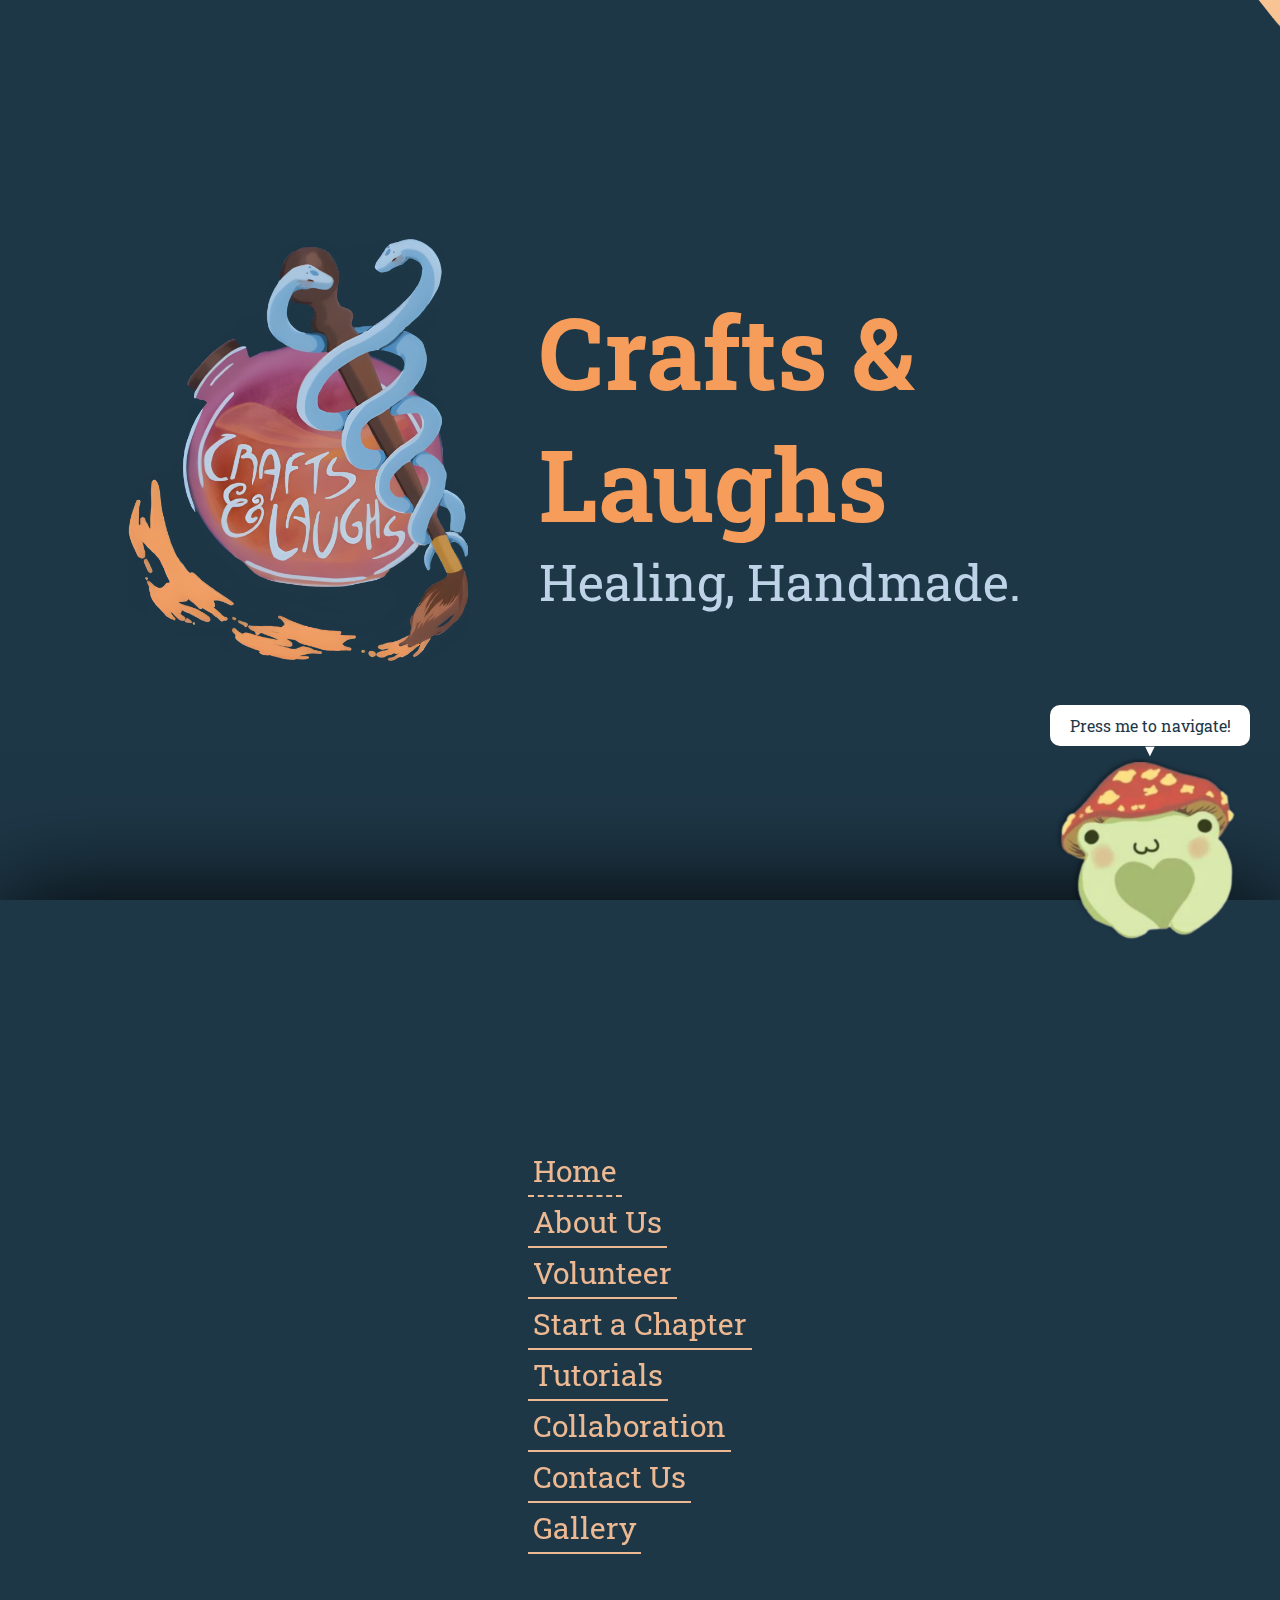
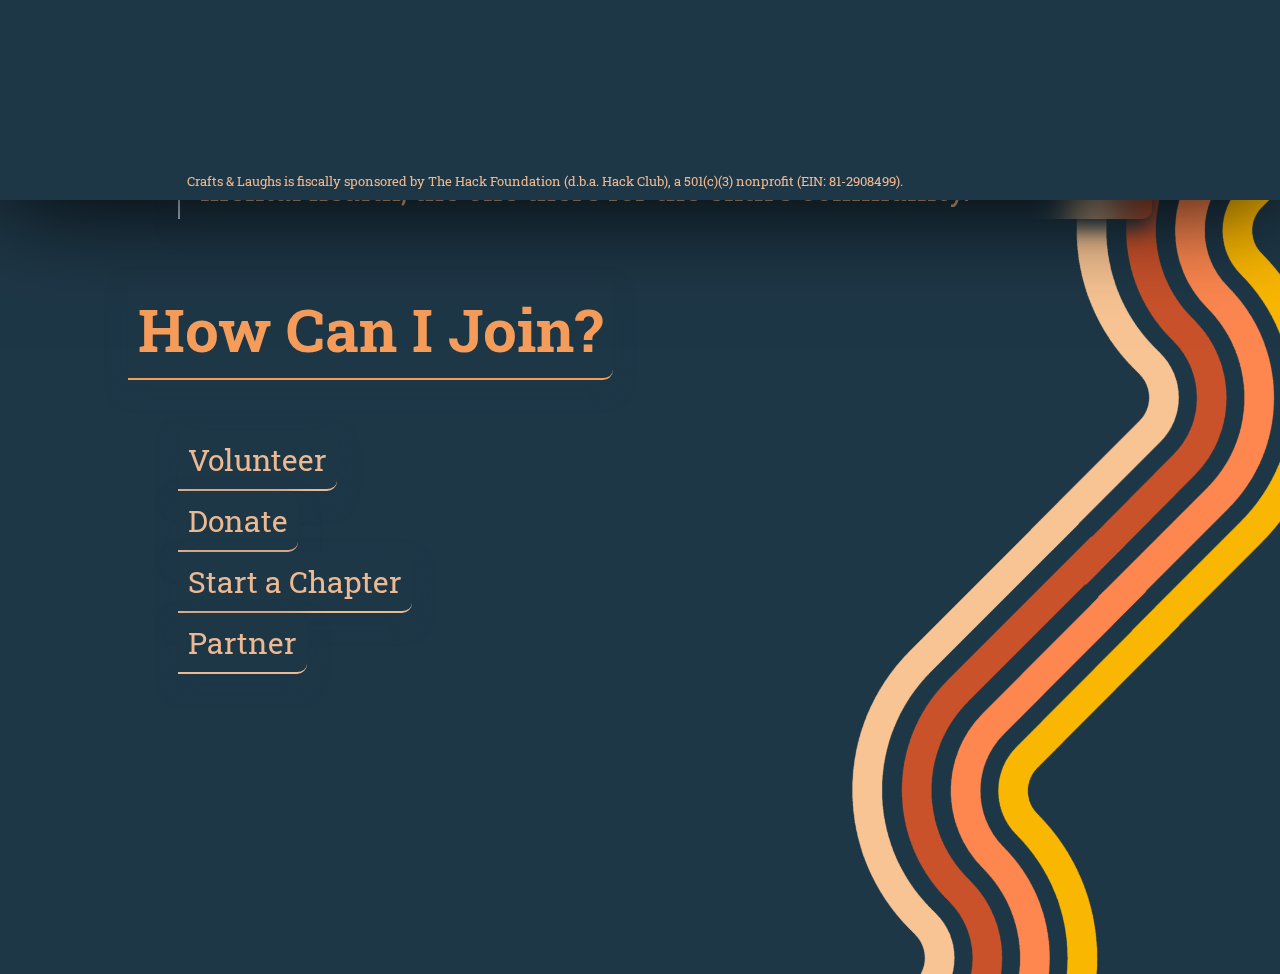
<file: index.html>
<!DOCTYPE html>
<html lang="en">
<head>
	<meta charset="UTF-8" />
	<title>Crafts & Laughs</title>
	<meta name="viewport" content="width=device-width,initial-scale=1" />
	<meta name="description" content="Healing, Handmade." />
	<link rel="stylesheet" type="text/css" href="style.css" />
	<link rel="icon" href="assets/icons/icon.png">
</head>
<body>
	<div class="hero">
		<div class="bg"></div>
		<div class="heroTitle">
			<div class="heroTitleInner">
				<h1>Crafts & Laughs</h1>
				<p>Healing, Handmade.</p>
			</div>
		</div>
	</div>
	<div class="content">
		<h2>Who Are We?</h2>
		<p>Crafts & Laughs is a nonprofit organization dedicated to teaching others how to create handmade crafts to donate and gift. Our mission is to be a platform for members to learn and create - by following our guided tutorials, by joining a chapter, or just by using their imagination. We collect handmade creations and donate to children battling illness, hoping to bring a smile to their faces or a sense of comfort to their hearts.
		</p>
		<h2>Why Are We Doing This?</h2>
		<p>Art can't cure cancer, it can't end world hunger, it can't fix a broken relationship. But it can be a small glimmer of hope for someone in any of those situations. That's what Crafts & Laughs is about - being the lone star in the sky for those struggling with mental health, the one there for the entire community.</p>
		<h2>How Can I Join?</h2>
		<a href="volunteer.html">Volunteer</a>
		<a href="https://docs.google.com/forms/d/e/1FAIpQLScFyUwloGY98F3hT7ePAlsjyCUBly0u3bURCt0u6t5ly6wiwg/viewform">Donate</a>
		<a href="chapter.html">Start a Chapter</a>
		<a href="collaborate.html">Partner</a>
	</div>
	<script src="app.js"></script>
</body>
</html>
</file>
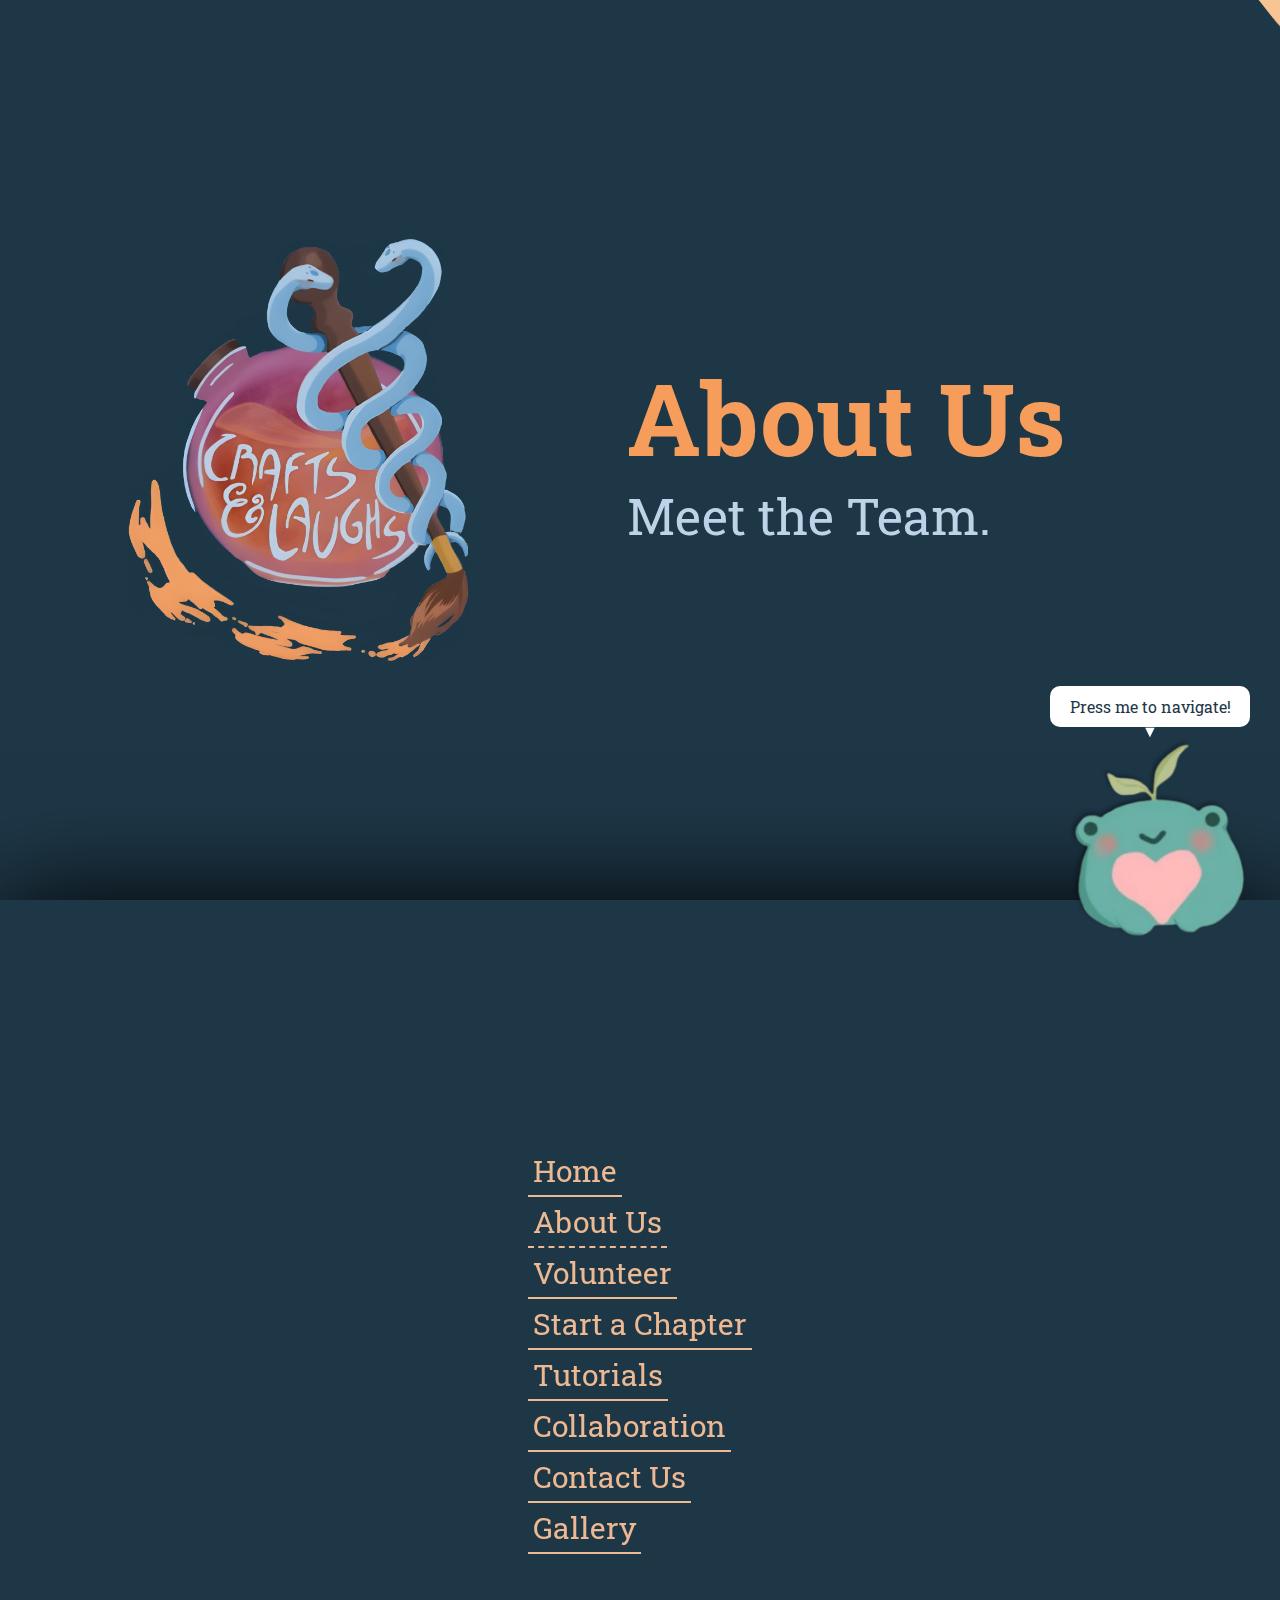
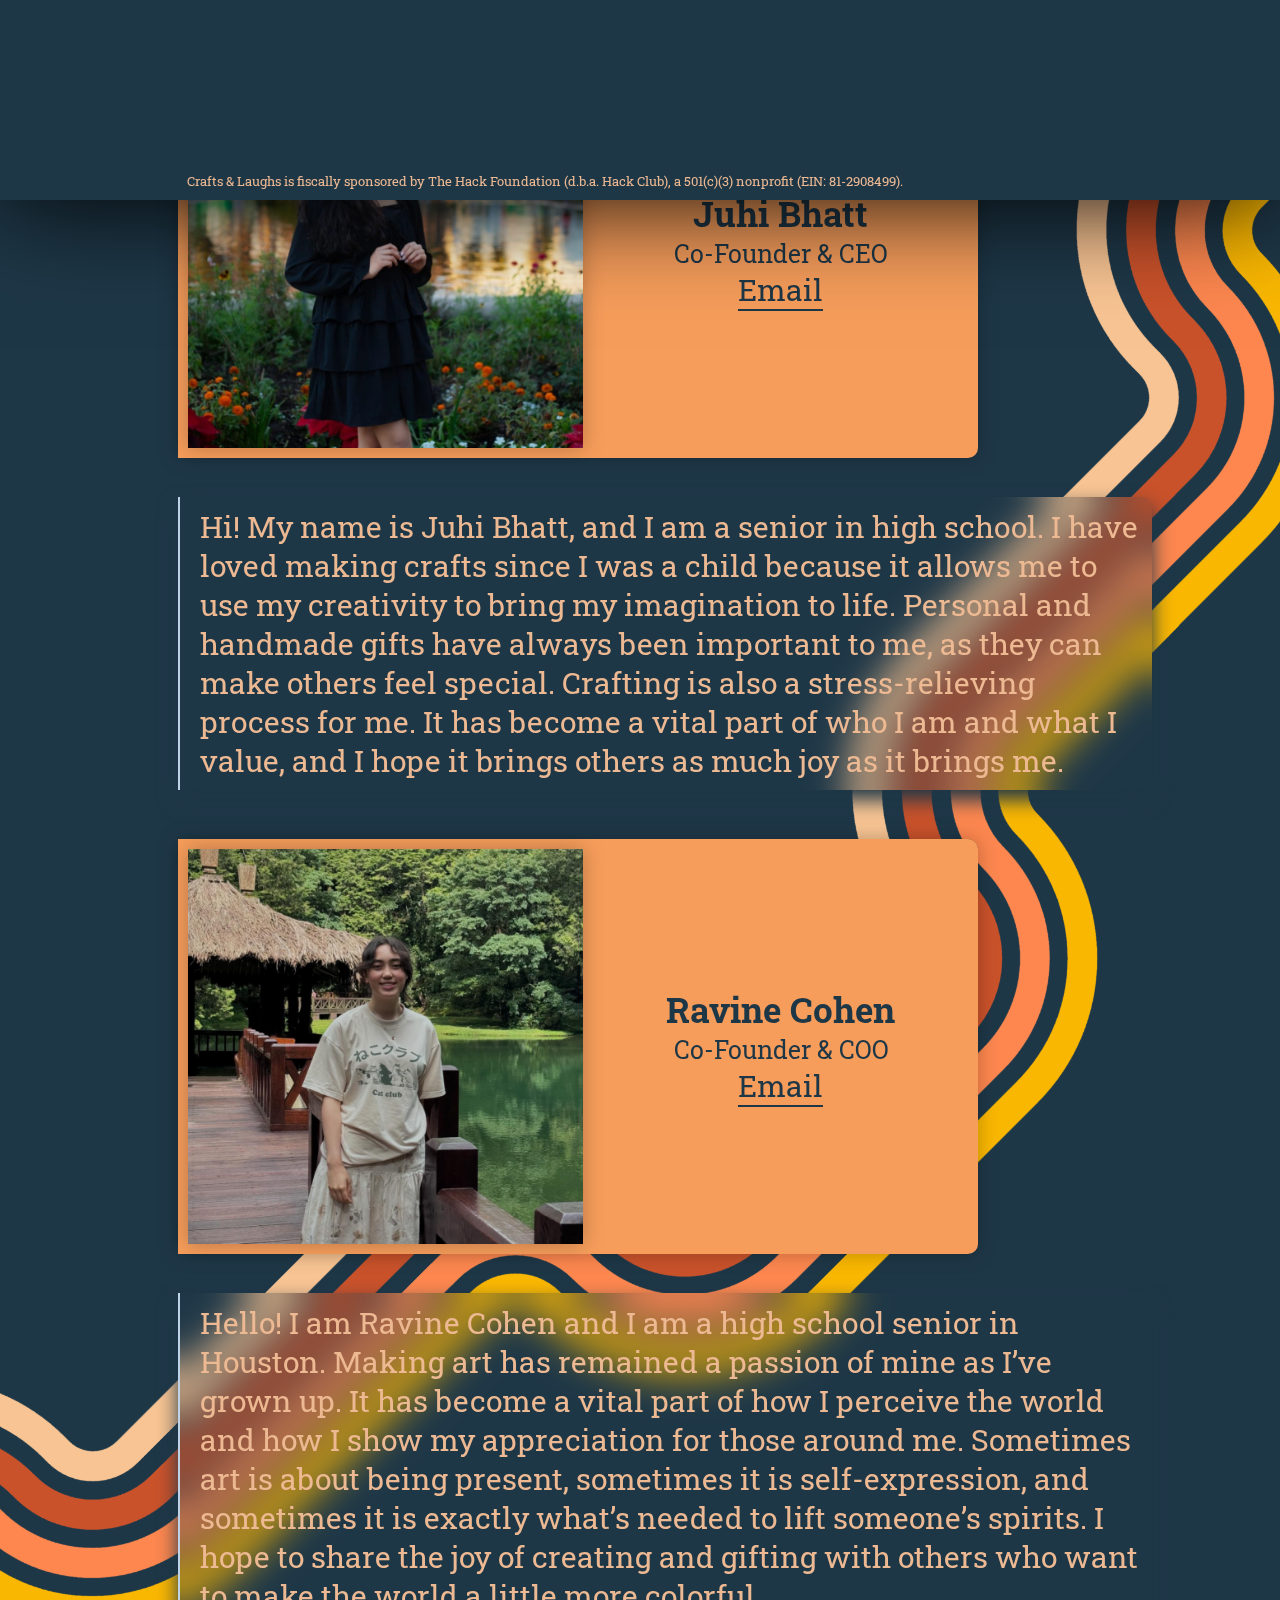
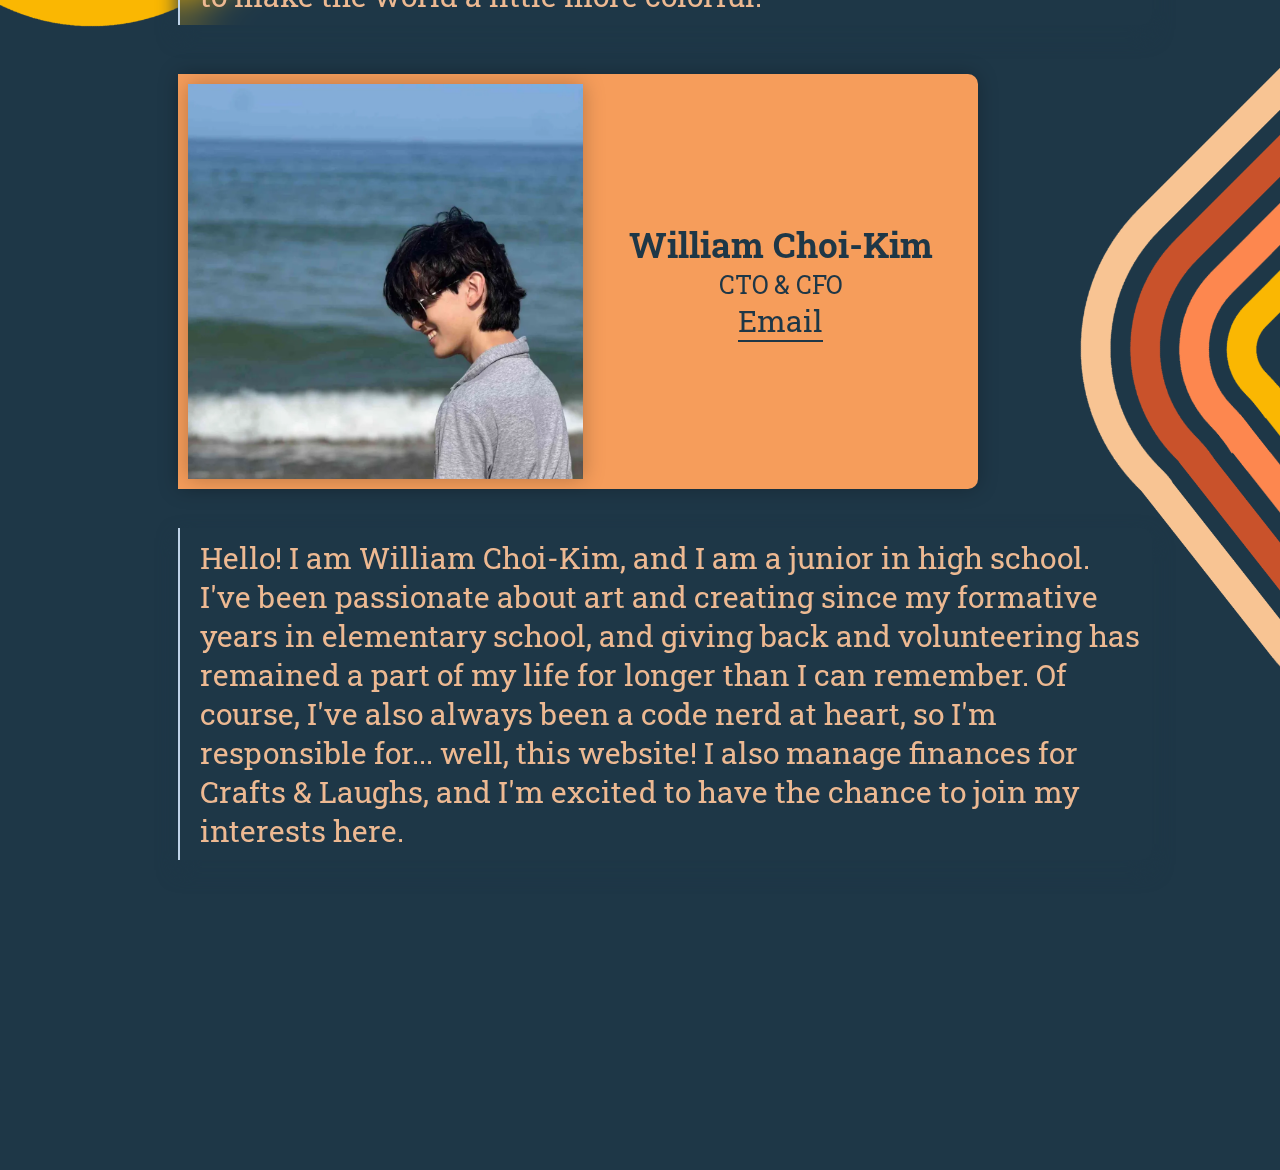
<file: about.html>
<!DOCTYPE html>
<html lang="en">
<head>
	<meta charset="UTF-8" />
	<title>About Us | Crafts & Laughs</title>
	<meta name="viewport" content="width=device-width,initial-scale=1" />
	<meta name="description" content="Healing, Handmade." />
	<link rel="stylesheet" type="text/css" href="style.css" />
	<link rel="icon" href="assets/icons/icon.png">
</head>
<body>
	<div class="hero">
		<div class="bg"></div>
		<div class="heroTitle">
			<div class="heroTitleInner">
				<h1>About Us</h1>
				<p>Meet the Team.</p>
			</div>
		</div>
	</div>
	<div class="content">
        <h2>Why Us?</h2>
        <p>Despite our diverse cultural backgrounds, all of our founders are joined by a common thread - giving gifts. We've all seen how one simple act can unite families and strengthen communities. Inspired by our own experiences in hospitals, where we felt isolation and a longing for warmth, Crafts & Laughs was born. We aim to combine our passion for the arts with a personal touch, providing children with meaningful gifts that brighten their hospital stays and offer comfort during uncertain moments.</p>
		<h2>Board of Directors</h2>
        <div class="profile">
            <img src="assets/images/juhi.png" class="pfp">
            <div class="profileText">
                <h3>Juhi Bhatt</h3>
                <sub>Co-Founder & CEO</sub>
                <a href="mailto:bhattjuhi5@gmail.com">Email</a>
            </div>
        </div>
        <br>
        <p>Hi! My name is Juhi Bhatt, and I am a senior in high school. I have loved making crafts since I was a child because it allows me to use my creativity to bring my imagination to life. Personal and handmade gifts have always been important to me, as they can make others feel special. Crafting is also a stress-relieving process for me. It has become a vital part of who I am and what I value, and I hope it brings others as much joy as it brings me.</p>
        <br>
        <div class="profile">
            <img src="assets/images/ravine.png" class="pfp">
            <div class="profileText">
                <h3>Ravine Cohen</h3>
                <sub>Co-Founder & COO</sub>
                <a href="mailto:ravinecohen@gmail.com">Email</a>
            </div>
        </div>
        <br>
        <p>Hello! I am Ravine Cohen and I am a high school senior in Houston. Making art has remained a passion of mine as I’ve grown up. It has become a vital part of how I perceive the world and how I show my appreciation for those around me. Sometimes art is about being present, sometimes it is self-expression, and sometimes it is exactly what’s needed to lift someone’s spirits. I hope to share the joy of creating and gifting with others who want to make the world a little more colorful.</p>
        <br>
        <div class="profile">
            <img src="assets/images/william.webp" class="pfp">
            <div class="profileText">
                <h3>William Choi-Kim</h3>
                <sub>CTO & CFO</sub>
                <a href="mailto:william@williamck.com">Email</a>
            </div>
        </div>
        <br>
        <p>Hello! I am William Choi-Kim, and I am a junior in high school. I've been passionate about art and creating since my formative years in elementary school, and giving back and volunteering has remained a part of my life for longer than I can remember. Of course, I've also always been a code nerd at heart, so I'm responsible for... well, this website! I also manage finances for Crafts & Laughs, and I'm excited to have the chance to join my interests here.</p>	</div>
	<script src="app.js"></script>
</body>
</html>
</file>
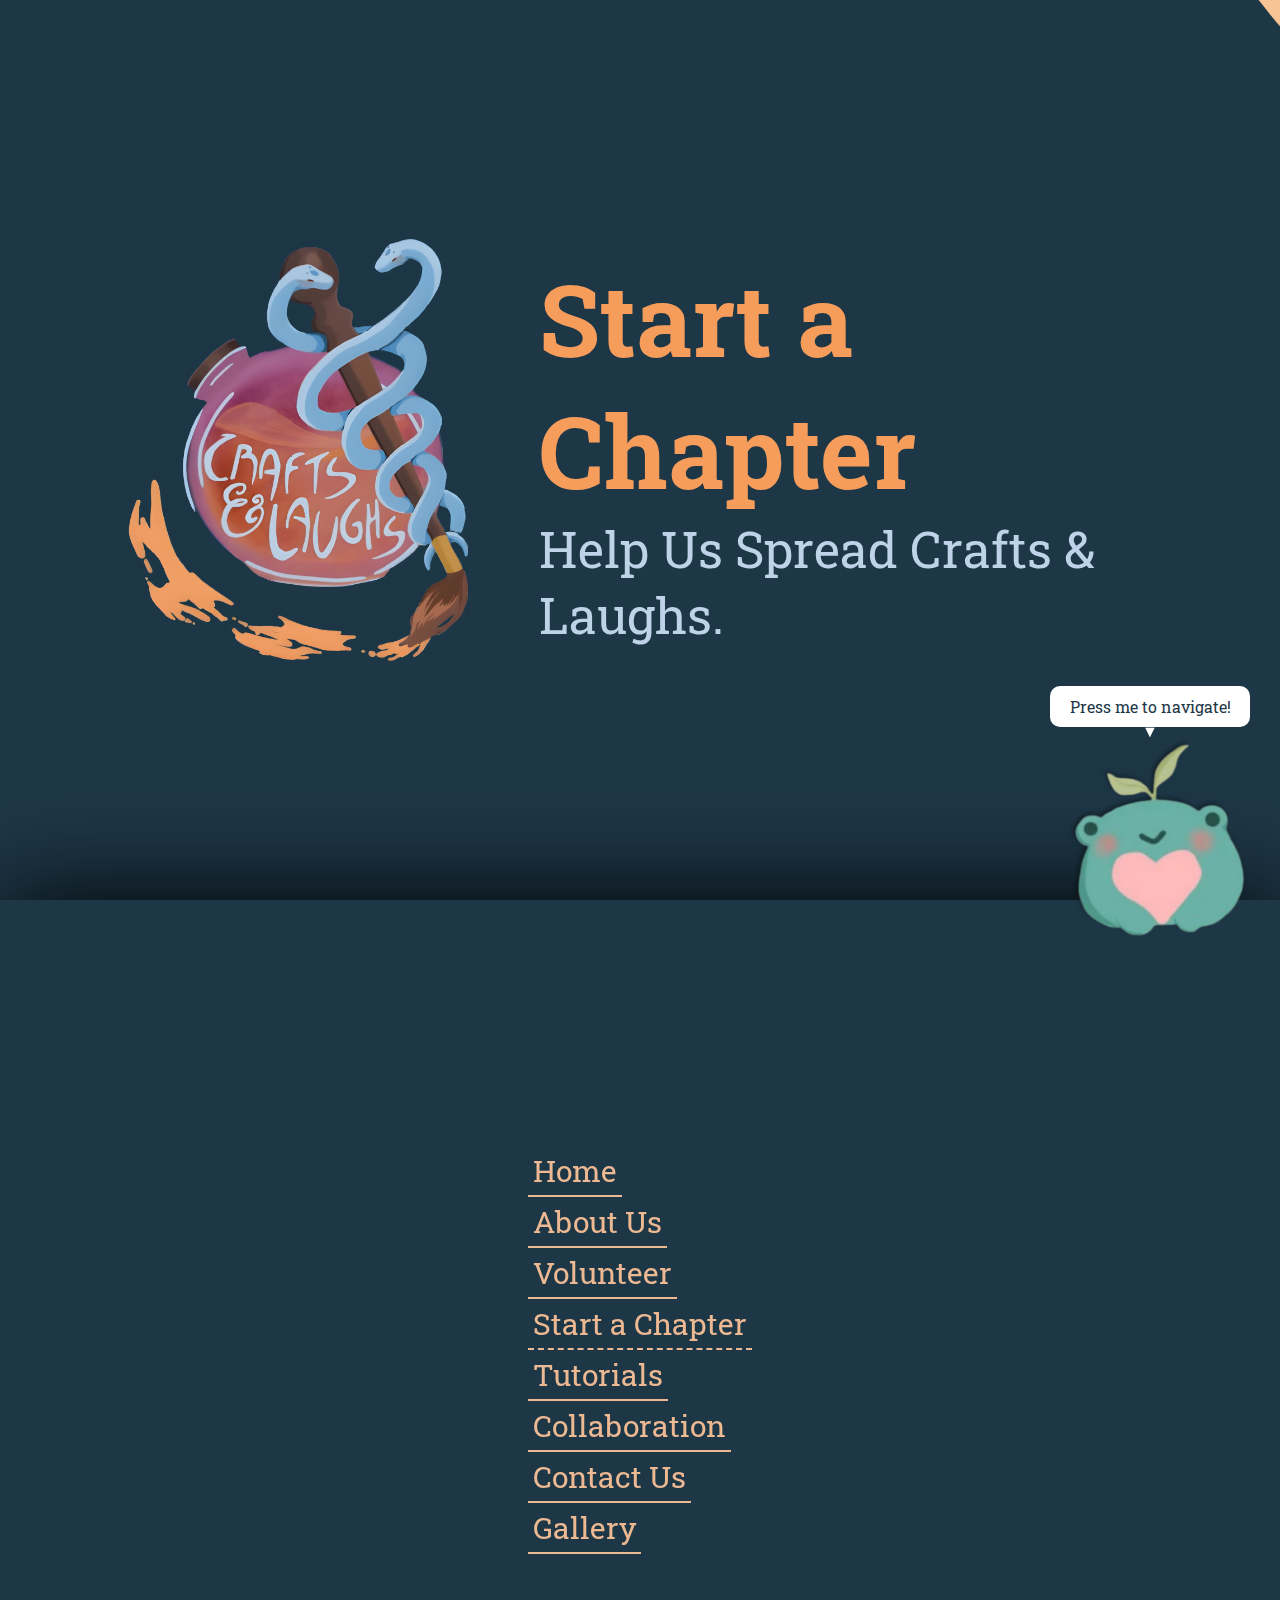
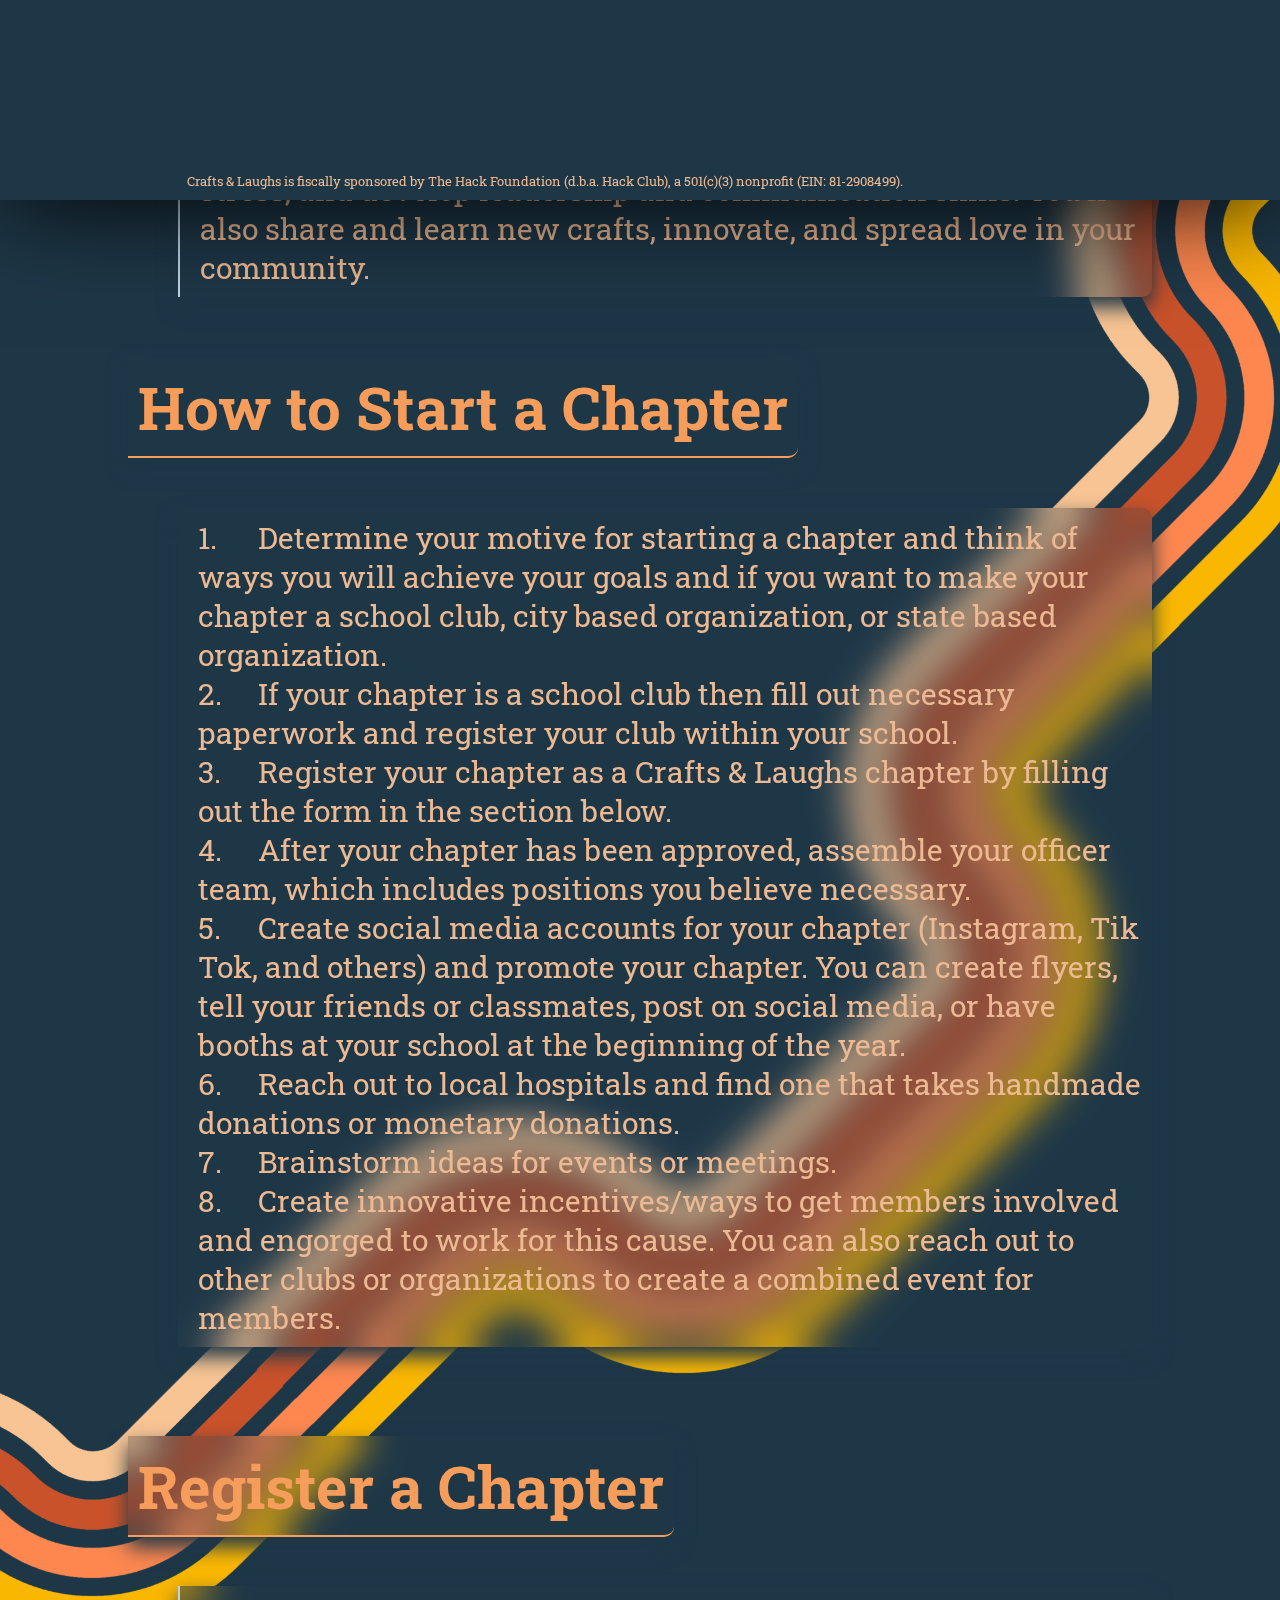
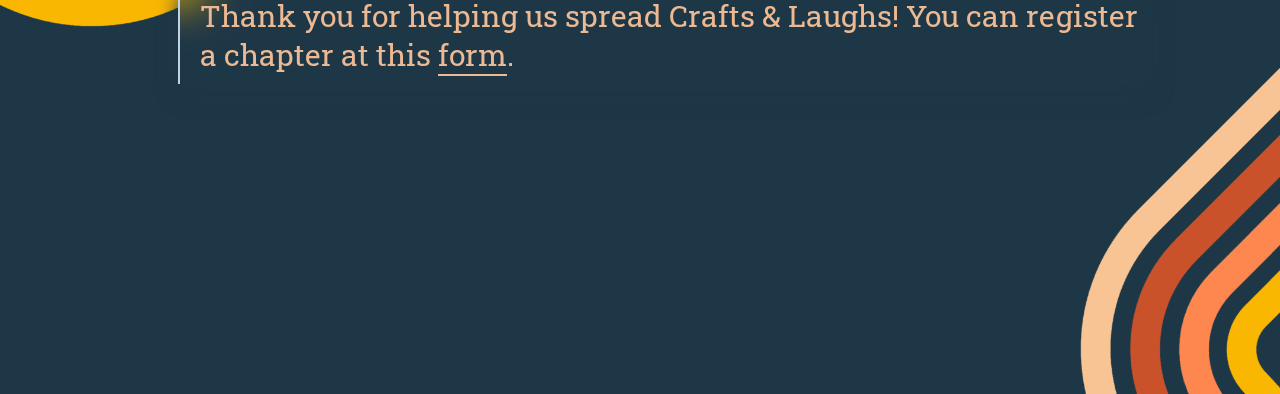
<file: chapter.html>
<!DOCTYPE html>
<html lang="en">
<head>
	<meta charset="UTF-8" />
	<title>Start a Chapter | Crafts & Laughs</title>
	<meta name="viewport" content="width=device-width,initial-scale=1" />
	<meta name="description" content="Healing, Handmade." />
	<link rel="stylesheet" type="text/css" href="style.css" />
	<link rel="icon" href="assets/icons/icon.png">
</head>
<body>
	<div class="hero">
		<div class="bg"></div>
		<div class="heroTitle">
			<div class="heroTitleInner">
				<h1>Start a Chapter</h1>
				<p>Help Us Spread Crafts & Laughs.</p>
			</div>
		</div>
	</div>
	<div class="content">
        <h2>What is a Chapter?</h2>
        <p>A chapter is a local or regional branch of an organization (like a club) that operates under the main branch. Chapters share the same mission and goals, carrying out programs and activities to serve their specific communities. While they have some autonomy, chapters adhere to the guidelines and policies set by the main organization, ensuring consistency and alignment across all branches.</p>
        <h2>Why Start a Chapter?</h2>
        <p>Starting a chapter lets you bring Crafts & Laughs's mission to your community. While we aim to reach many places, our team can only do so much from afar. By starting a chapter, you can make a positive local impact, support kids in hospitals, help peers de-stress, and develop leadership and communication skills. You'll also share and learn new crafts, innovate, and spread love in your community.</p>
        <h2>How to Start a Chapter</h2>
        <ol>
            <li>Determine your motive for starting a chapter and think of ways you will achieve your goals and if you want to make your chapter a school club, city based organization, or state based organization.</li>
            <li>If your chapter is a school club then fill out necessary paperwork and register your club within your school.</li>
            <li>Register your chapter as a Crafts & Laughs chapter by filling out the form in the section below.</li>
            <li>After your chapter has been approved, assemble your officer team, which includes positions you believe necessary.</li>
            <li>Create social media accounts for your chapter (Instagram, Tik Tok, and others) and promote your chapter. You can create flyers, tell your friends or classmates, post on social media, or have booths at your school at the beginning of the year.</li>
            <li>Reach out to local hospitals and find one that takes handmade donations or monetary donations.</li>
            <li>Brainstorm ideas for events or meetings.</li>
            <li>Create innovative incentives/ways to get members involved and engorged to work for this cause. You can also reach out to other clubs or organizations to create a combined event for members.</li>
        </ol>
        <br>
        <h2>Register a Chapter</h2>
        <p>Thank you for helping us spread Crafts & Laughs! You can register a chapter at this <a href="https://docs.google.com/forms/d/e/1FAIpQLSda7LVN9CGUftHo8gjqzjs0jZqcqe2pvyhgzqc8HUGIG4jAKQ/viewform">form</a>.</p>
	</div>
	<script src="app.js"></script>
</body>
</html>
</file>
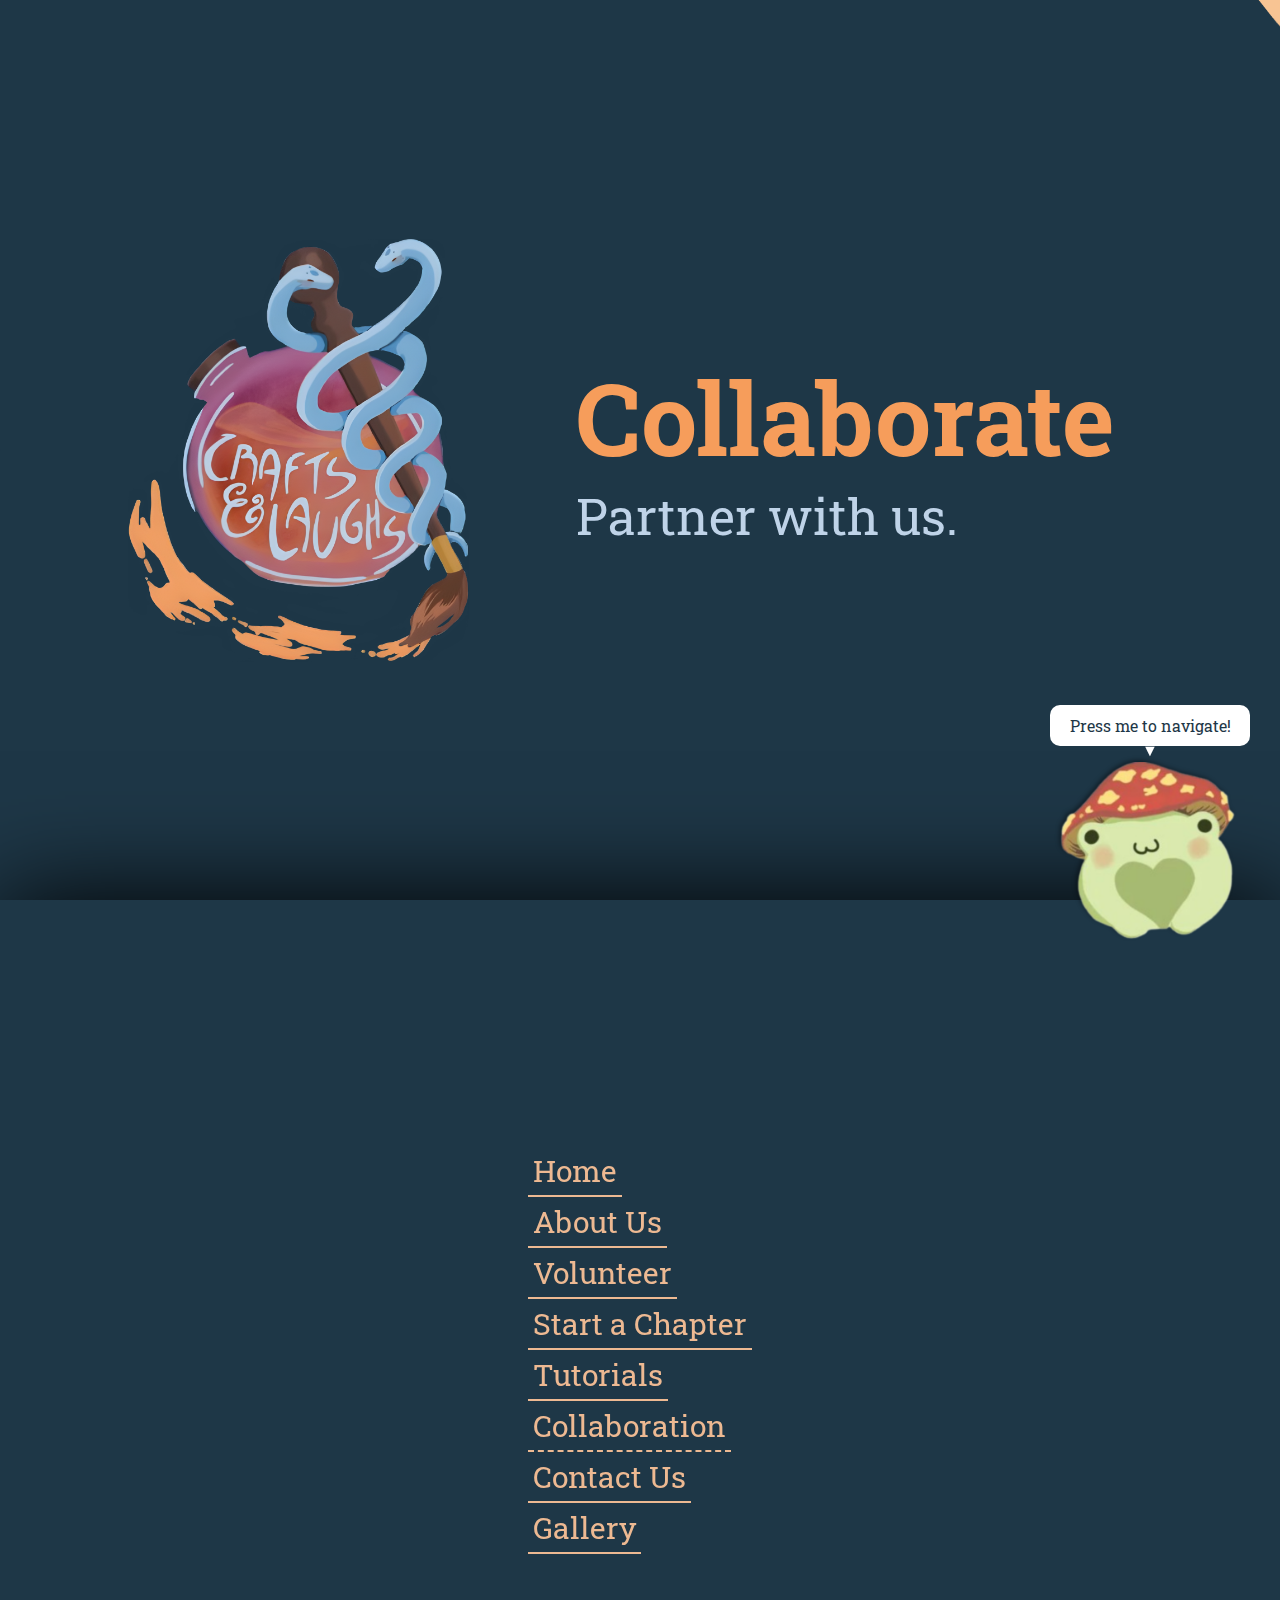
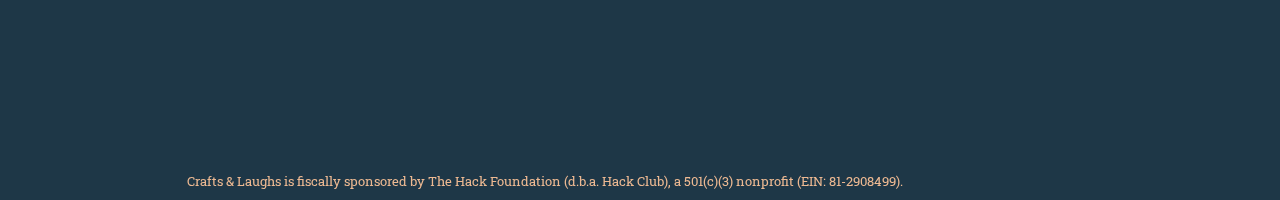
<file: collaborate.html>
<!DOCTYPE html>
<html lang="en">
<head>
	<meta charset="UTF-8" />
	<title>Collaborate | Crafts & Laughs</title>
	<meta name="viewport" content="width=device-width,initial-scale=1" />
	<meta name="description" content="Healing, Handmade." />
	<link rel="stylesheet" type="text/css" href="style.css" />
	<link rel="icon" href="assets/icons/icon.png">
</head>
<body>
	<div class="hero">
		<div class="bg"></div>
		<div class="heroTitle">
			<div class="heroTitleInner">
				<h1>Collaborate</h1>
				<p>Partner with us.</p>
			</div>
		</div>
	</div>
	<div class="content">
        <h2>Why Partner With Us?</h2>
        <p>Crafts & Laughs is a nonprofit organization working for the public benefit, run by passionate directors who actually believe in the cause we're working for. You can be assured that when you partner with us, you're a part of a long-term goal and well-run organization that helps the community and supports children.</p>
        <br>
        <a href="mailto:contact@craftsandlaughs.org">Reach out</a>
	</div>
	<script src="app.js"></script>
</body>
</html>
</file>
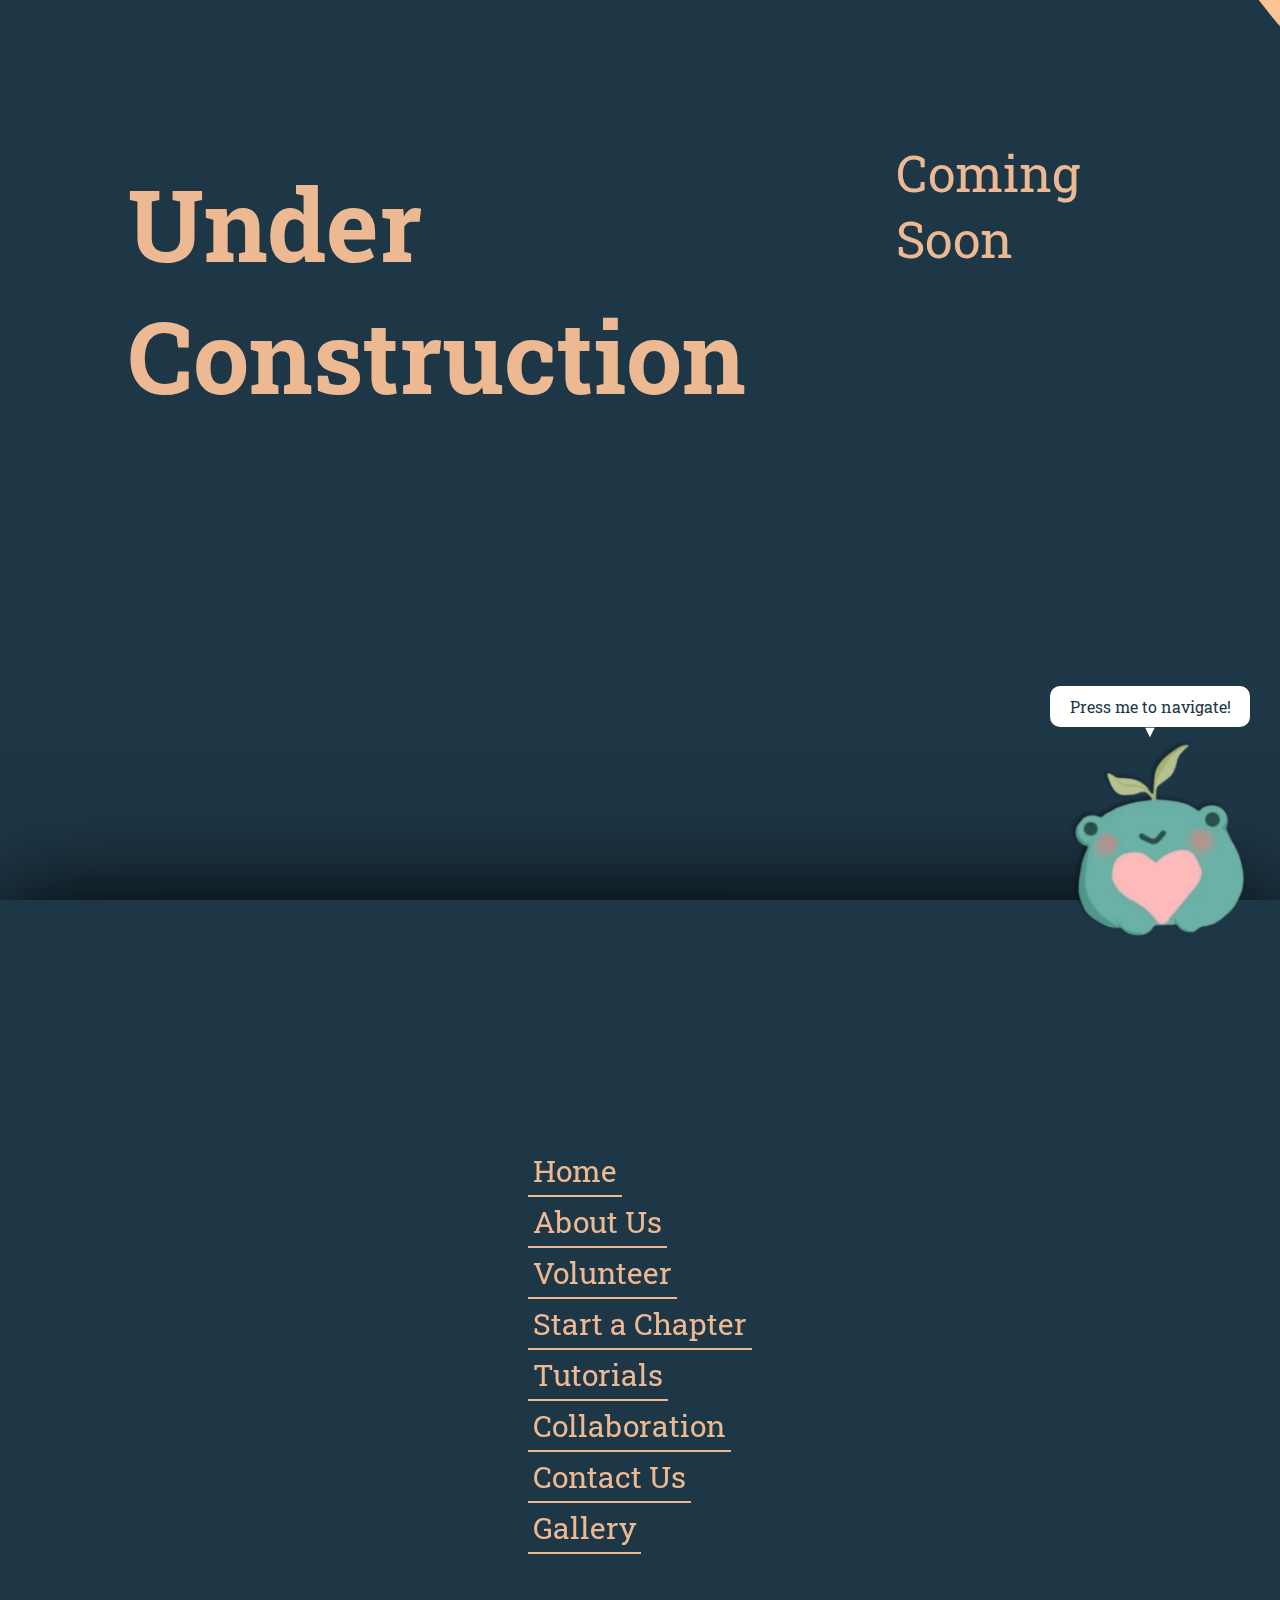
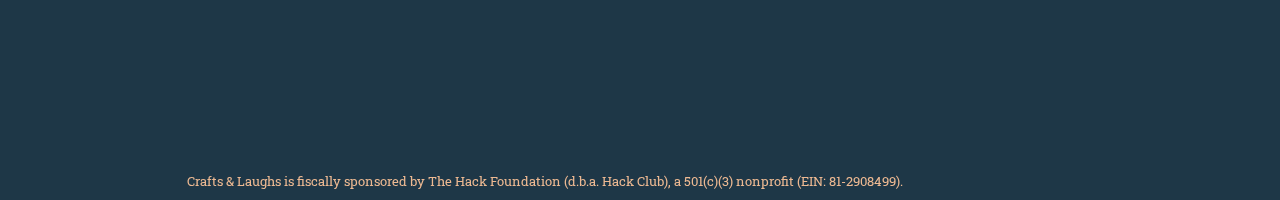
<file: comingsoon.html>
<!DOCTYPE html>
<html lang="en">
<head>
	<meta charset="UTF-8" />
	<title>Coming Soon | Crafts for Care</title>
	<meta name="viewport" content="width=device-width,initial-scale=1" />
	<meta name="description" content="Healty crafting, loving donations." />
	<link rel="stylesheet" type="text/css" href="style.css" />
	<link rel="icon" href="assets/icons/icon.png">
</head>
<body>
	<div class="hero">
		<h1>Under Construction</h1>
		<p>Coming Soon</p>
	</div>
	<div class="content">
		<p>Oops, the monkeys are still typing...</p>
	</div>
	<script src="app.js"></script>
</body>
</html>
</file>
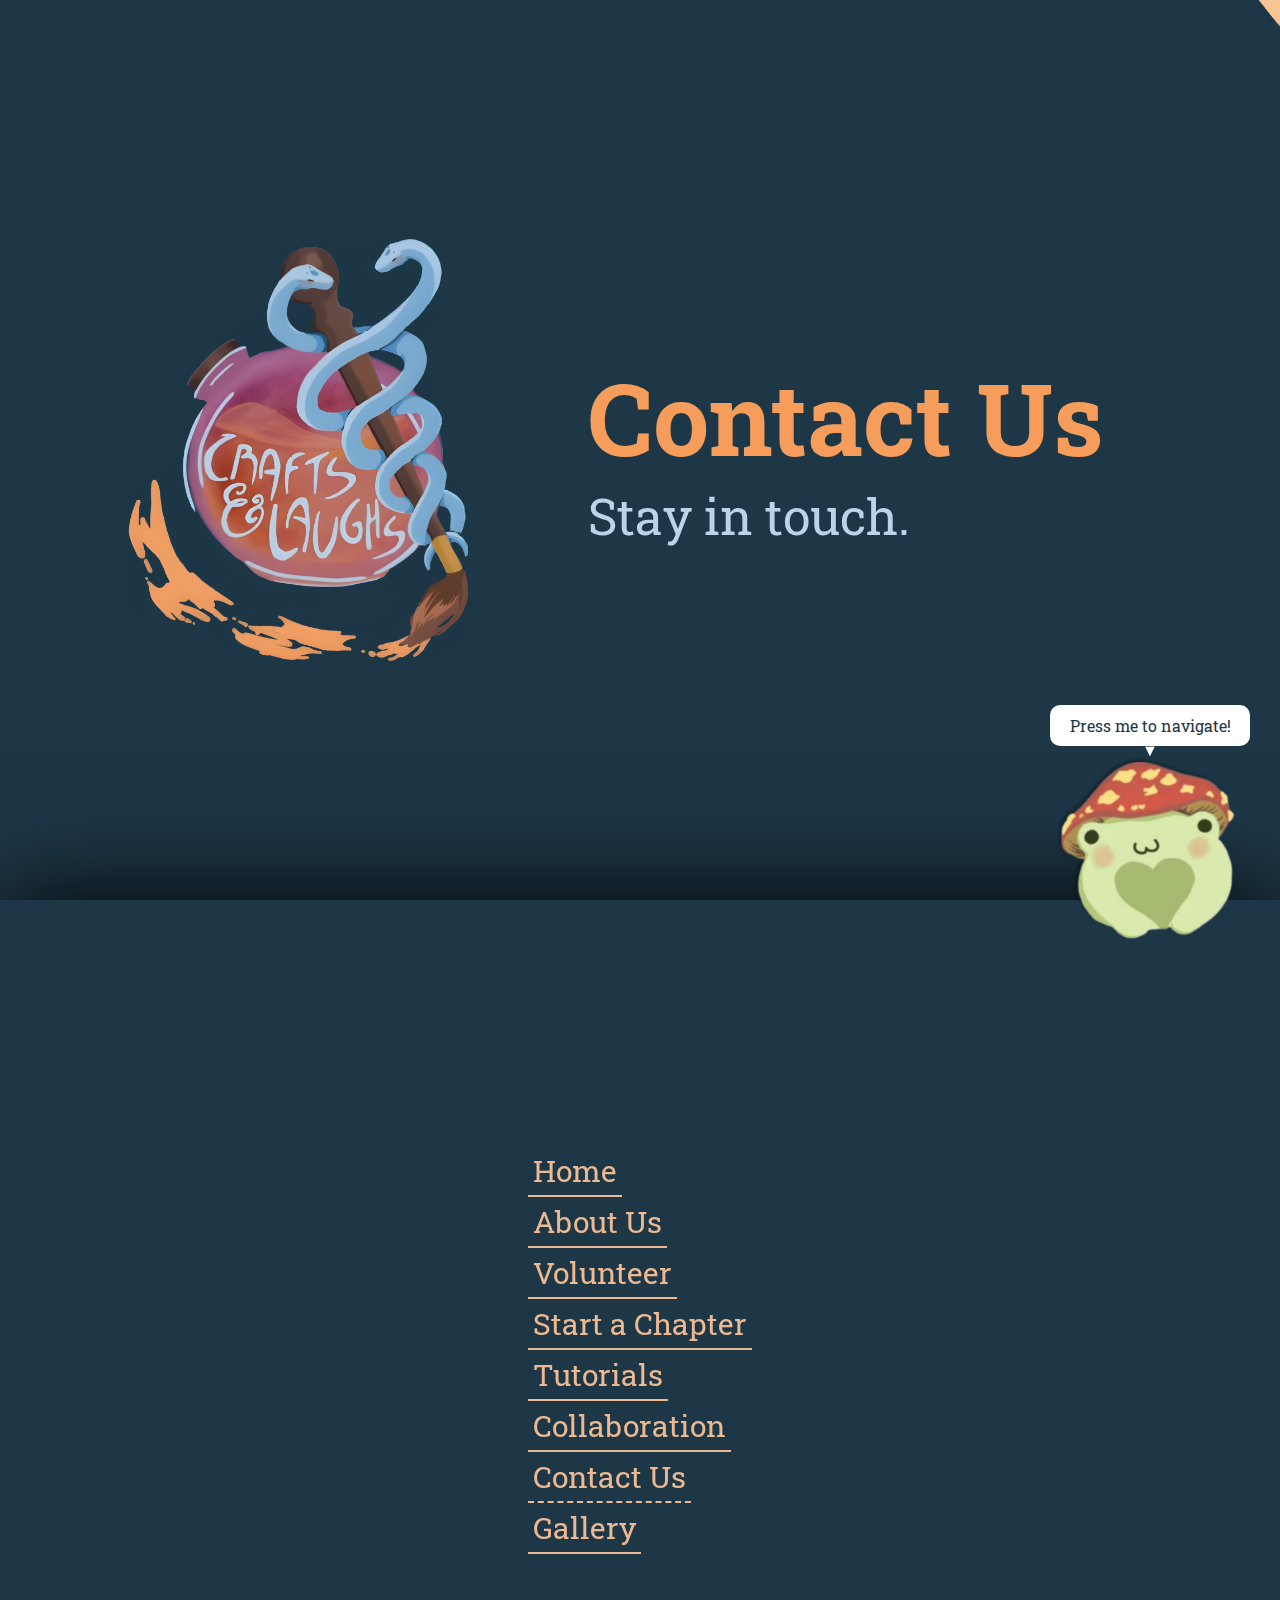
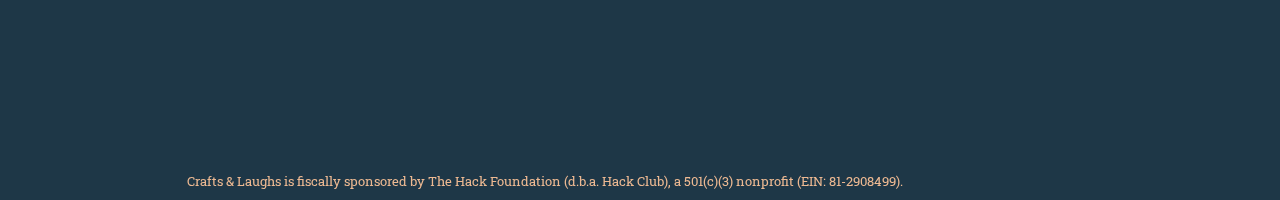
<file: contact.html>
<!DOCTYPE html>
<html lang="en">
<head>
	<meta charset="UTF-8" />
	<title>Contact | Crafts & Laughs</title>
	<meta name="viewport" content="width=device-width,initial-scale=1" />
	<meta name="description" content="Healing, Handmade." />
	<link rel="stylesheet" type="text/css" href="style.css" />
	<link rel="icon" href="assets/icons/icon.png">
</head>
<body>
	<div class="hero">
		<div class="bg"></div>
		<div class="heroTitle">
			<div class="heroTitleInner">
				<h1>Contact Us</h1>
				<p>Stay in touch.</p>
			</div>
		</div>
	</div>
	<div class="content">
        <h2>Direct Contact</h2>
        <a href="mailto:craftsforcare44@gmail.com">Email</a>
        <h2>Social Media</h2>
        <a href="https://www.tiktok.com/@crafts.for.care">TikTok</a>
        <a href="https://www.instagram.com/crafts4care/">Instagram</a>
	</div>
	<script src="app.js"></script>
</body>
</html>
</file>
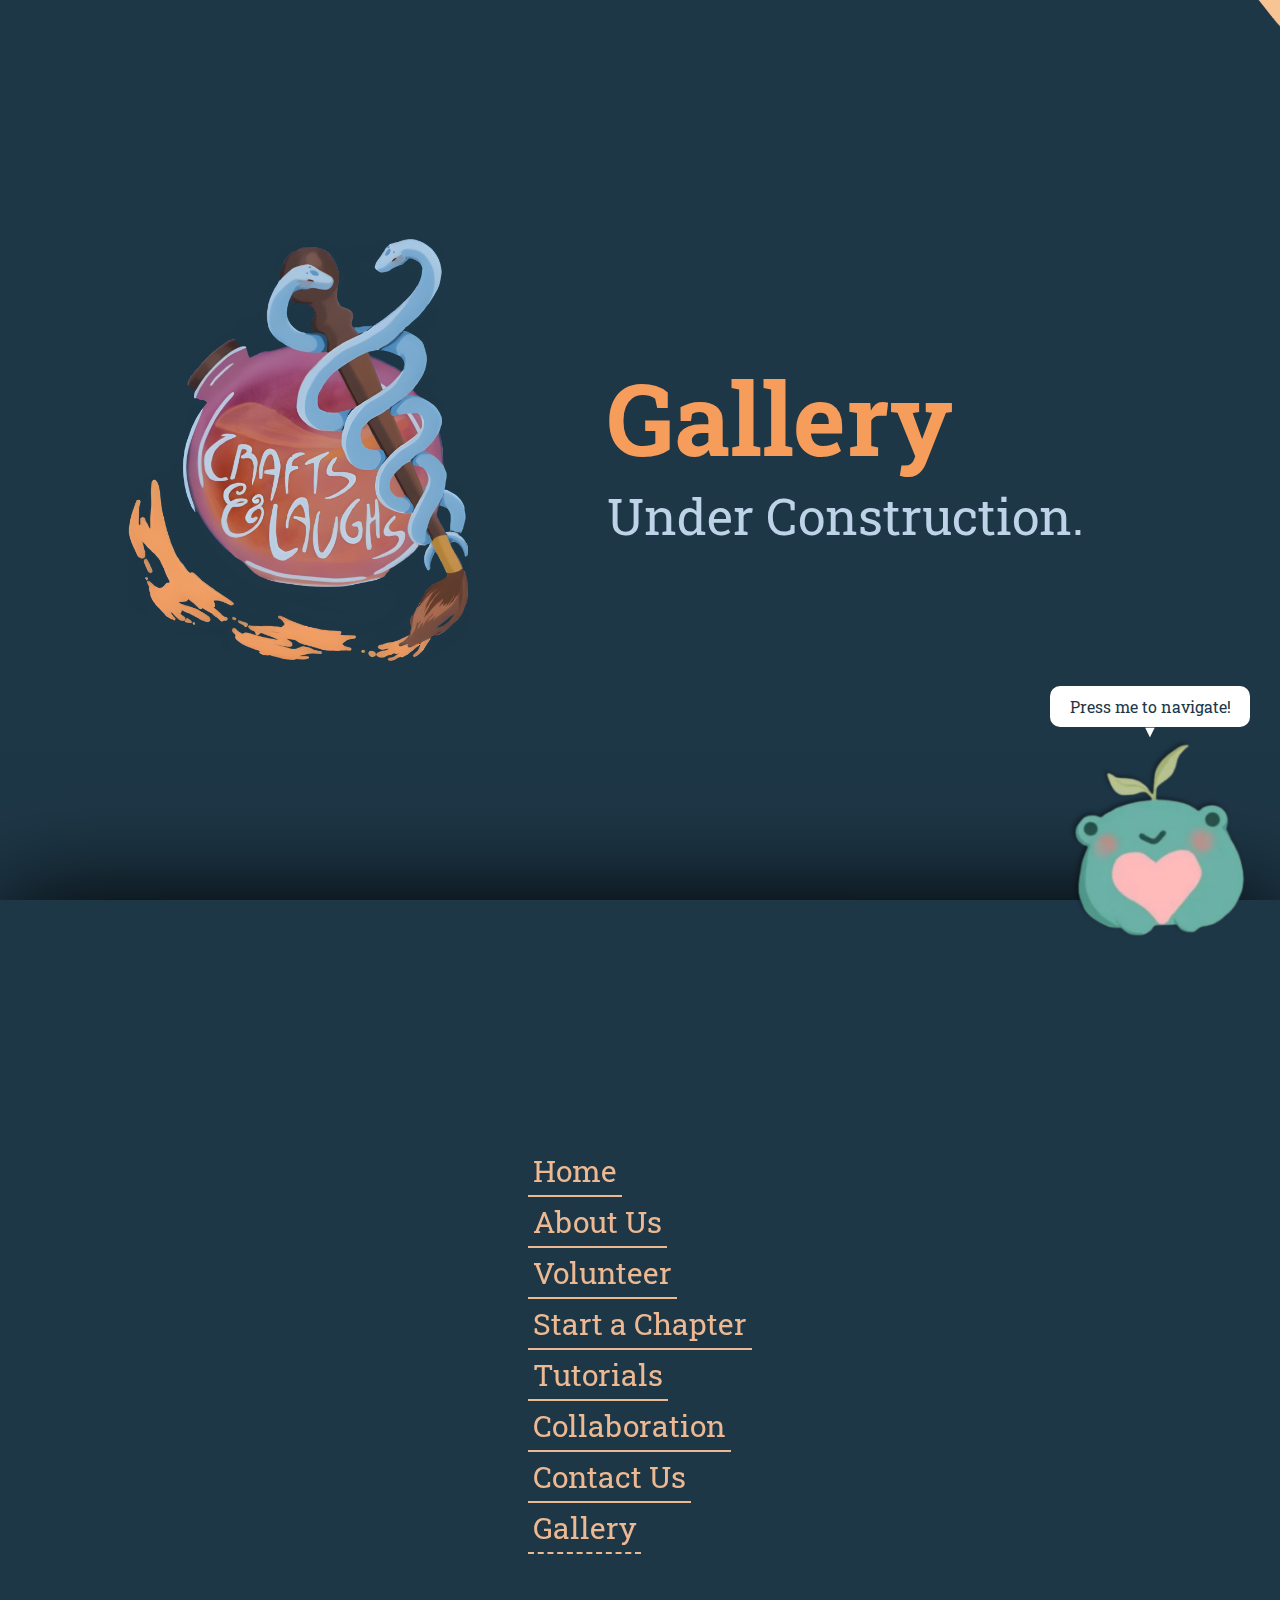
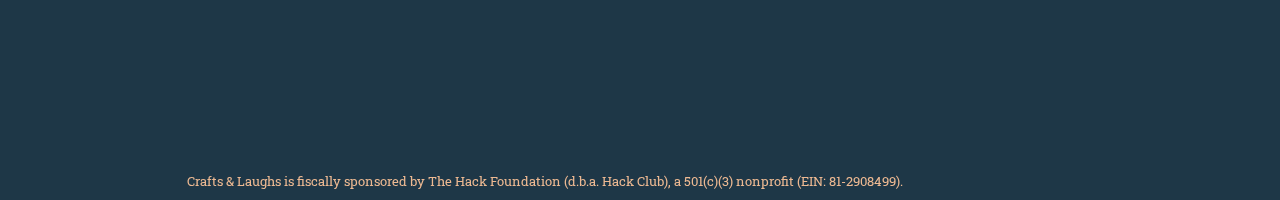
<file: gallery.html>
<!DOCTYPE html>
<html lang="en">
<head>
	<meta charset="UTF-8" />
	<title>Gllaery | Crafts & Laughs</title>
	<meta name="viewport" content="width=device-width,initial-scale=1" />
	<meta name="description" content="Healing, Handmade." />
	<link rel="stylesheet" type="text/css" href="style.css" />
	<link rel="icon" href="assets/icons/icon.png">
</head>
<body>
	<div class="hero">
		<div class="bg"></div>
		<div class="heroTitle">
			<div class="heroTitleInner">
				<h1>Gallery</h1>
				<p>Under Construction.</p>
			</div>
		</div>
	</div>
	<div class="content">
        <p>Our cyber-monkeys are still banging away...<br>
		Maybe they fell asleep...
		</p>
	</div>
	<script src="app.js"></script>
</body>
</html>
</file>
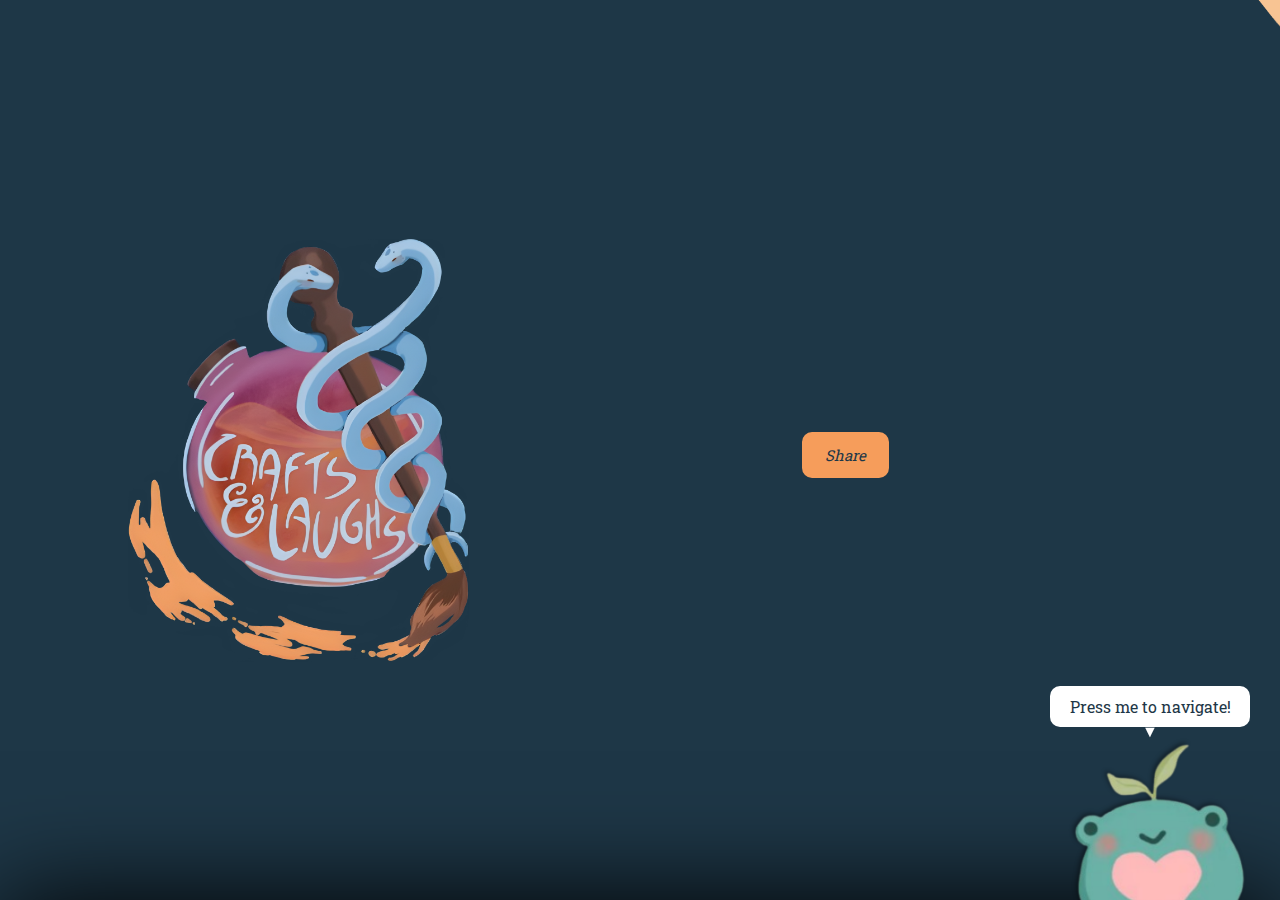
<file: linkinbio.html>
<!DOCTYPE html>
<html lang="en">
<head>
	<meta charset="UTF-8" />
	<title>Link in Bio | Crafts & Laughs</title>
	<meta name="viewport" content="width=device-width,initial-scale=1" />
	<meta name="description" content="Healing, Handmade." />
	<link rel="stylesheet" type="text/css" href="style.css" />
	<link rel="icon" href="assets/icons/icon.png">
</head>
<body>
    <style>
        svg {
            width: 30px;
            background-color: var(--light-color);
            padding: 10px;
            border-radius: 10px;
        }
        a:has(svg) {
            border: none;
        }
        a:has(svg):hover {
            background-color: transparent;
        }
        .heroTitleInner {
            font-size: 35px;
        }
        #tree {
            font-size: inherit
        }
        #tree a {
            font-size: inherit;
        }
        svg {
            transition: 0.2s;
        }
        svg:hover {
            rotate: 10deg;
        }
        #tree {
            display: flex;
            justify-content: center;
            align-items: center;
            flex-direction: column;
        }
        .heroTitleInner {
            align-items: center;
        }
        #share {
            margin: 10px;
            background-color: var(--accent-color);
            border: none;
            font-family: inherit;
            border-radius: 10px;
            padding: 10px;
            font-style: italic;
            font-size: 15px;
            text-transform: capitalize;
            width: 100%;
            margin-top: 20px;
            border: solid;
            border-color: var(--accent-color);
            transition: 0.2s;
            color: var(--main-color);
        }
        #share:hover {
            background-color: transparent;
            color: var(--accent-color);
            border: solid;
        }
    </style>
    <div class="hero">
		<div class="bg"></div>
		<div class="heroTitle">
			<div class="heroTitleInner">
                <div id="tree">
                    <div id="btns"></div>
                </div>
                <button onclick="navigator.share({
                    title: 'Crafts and Laughs',
                    text: 'Healing, Handmade',
                    url: 'https:\/\/craftsandlaughs.org/linkinbio.html'
                   })" id="share">Share</button>
			</div>
		</div>
	</div>
    <script>
        function makeHttpObject() {
            try { return new XMLHttpRequest(); }
            catch (error) { }
            try { return new ActiveXObject("Msxml2.XMLHTTP"); }
            catch (error) { }
            try { return new ActiveXObject("Microsoft.XMLHTTP"); }
            catch (error) { }

            throw new Error("Could not create HTTP request object.");
        }

        function getAllLinks(htmlString) {
            // Create a new DOM parser
            const parser = new DOMParser();
            // Parse the HTML string into a document
            const doc = parser.parseFromString(htmlString, 'text/html');
            // Get all <a> elements
            const links = doc.querySelectorAll('a');
            // Extract the href attribute from each <a> element
            return Array.from(links).map(link => [link.href, link.innerHTML.includes("<svg") ? new DOMParser().parseFromString(link.innerHTML, 'text/html').querySelector('svg') : link.innerText])
        }


        var request = makeHttpObject();
        request.open("GET", "https://corsproxy.io/?https://linktr.ee/Crafts.and.Laughs?utm_source=linktree_profile_share&ltsid=c128d298-ee86-44ef-bdee-a19c8e44c2fc", true);
        request.send(null);
        request.onreadystatechange = function () {
            if (request.readyState == 4) {
                for (l of getAllLinks(request.responseText)) {
                    if (l[1].outerHTML != undefined) {
                        document.getElementById("btns").innerHTML += `<a href=${l[0]}>${l[1].outerHTML}</a>`
                    } else {
                        document.getElementById("tree").innerHTML += `<a href=${l[0]}>${l[1]}</a>`
                    }
                }
            }
        };
    </script>
	<script src="app.js"></script>
</body>
</html>
</file>
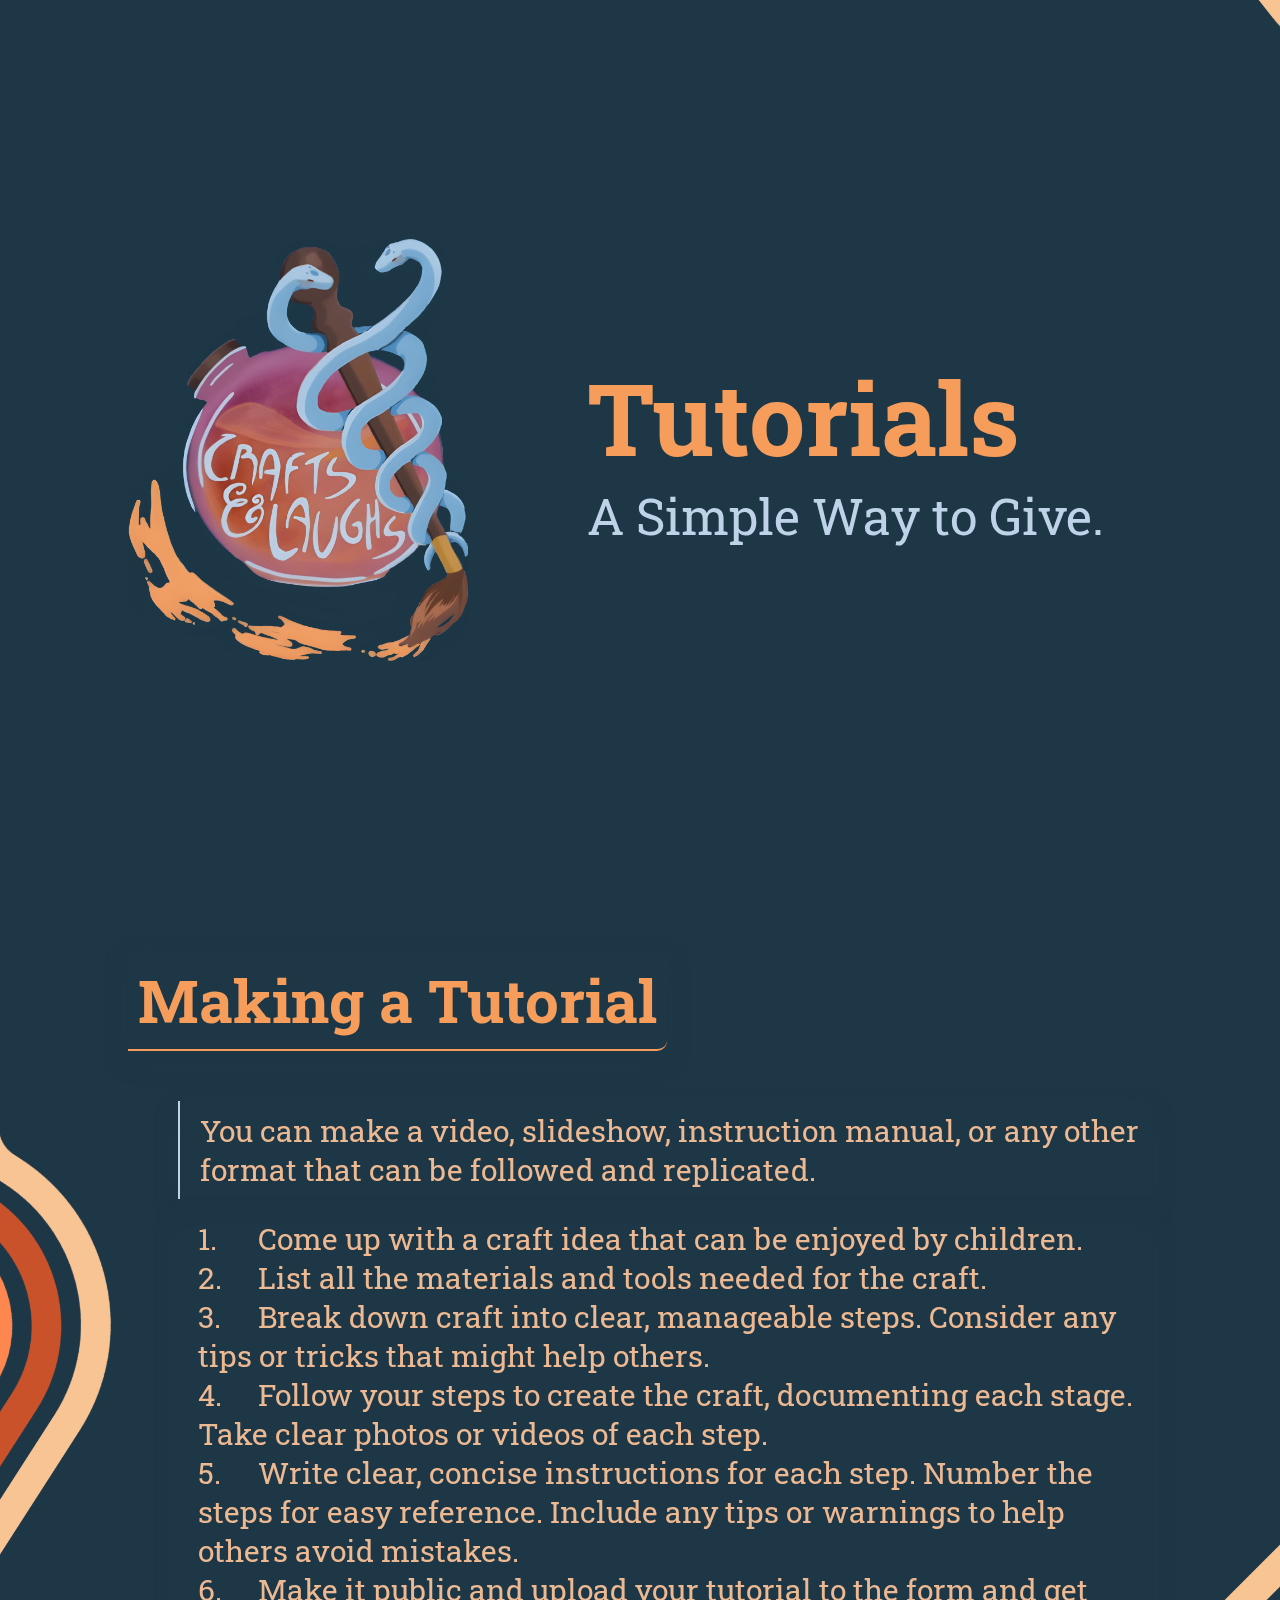
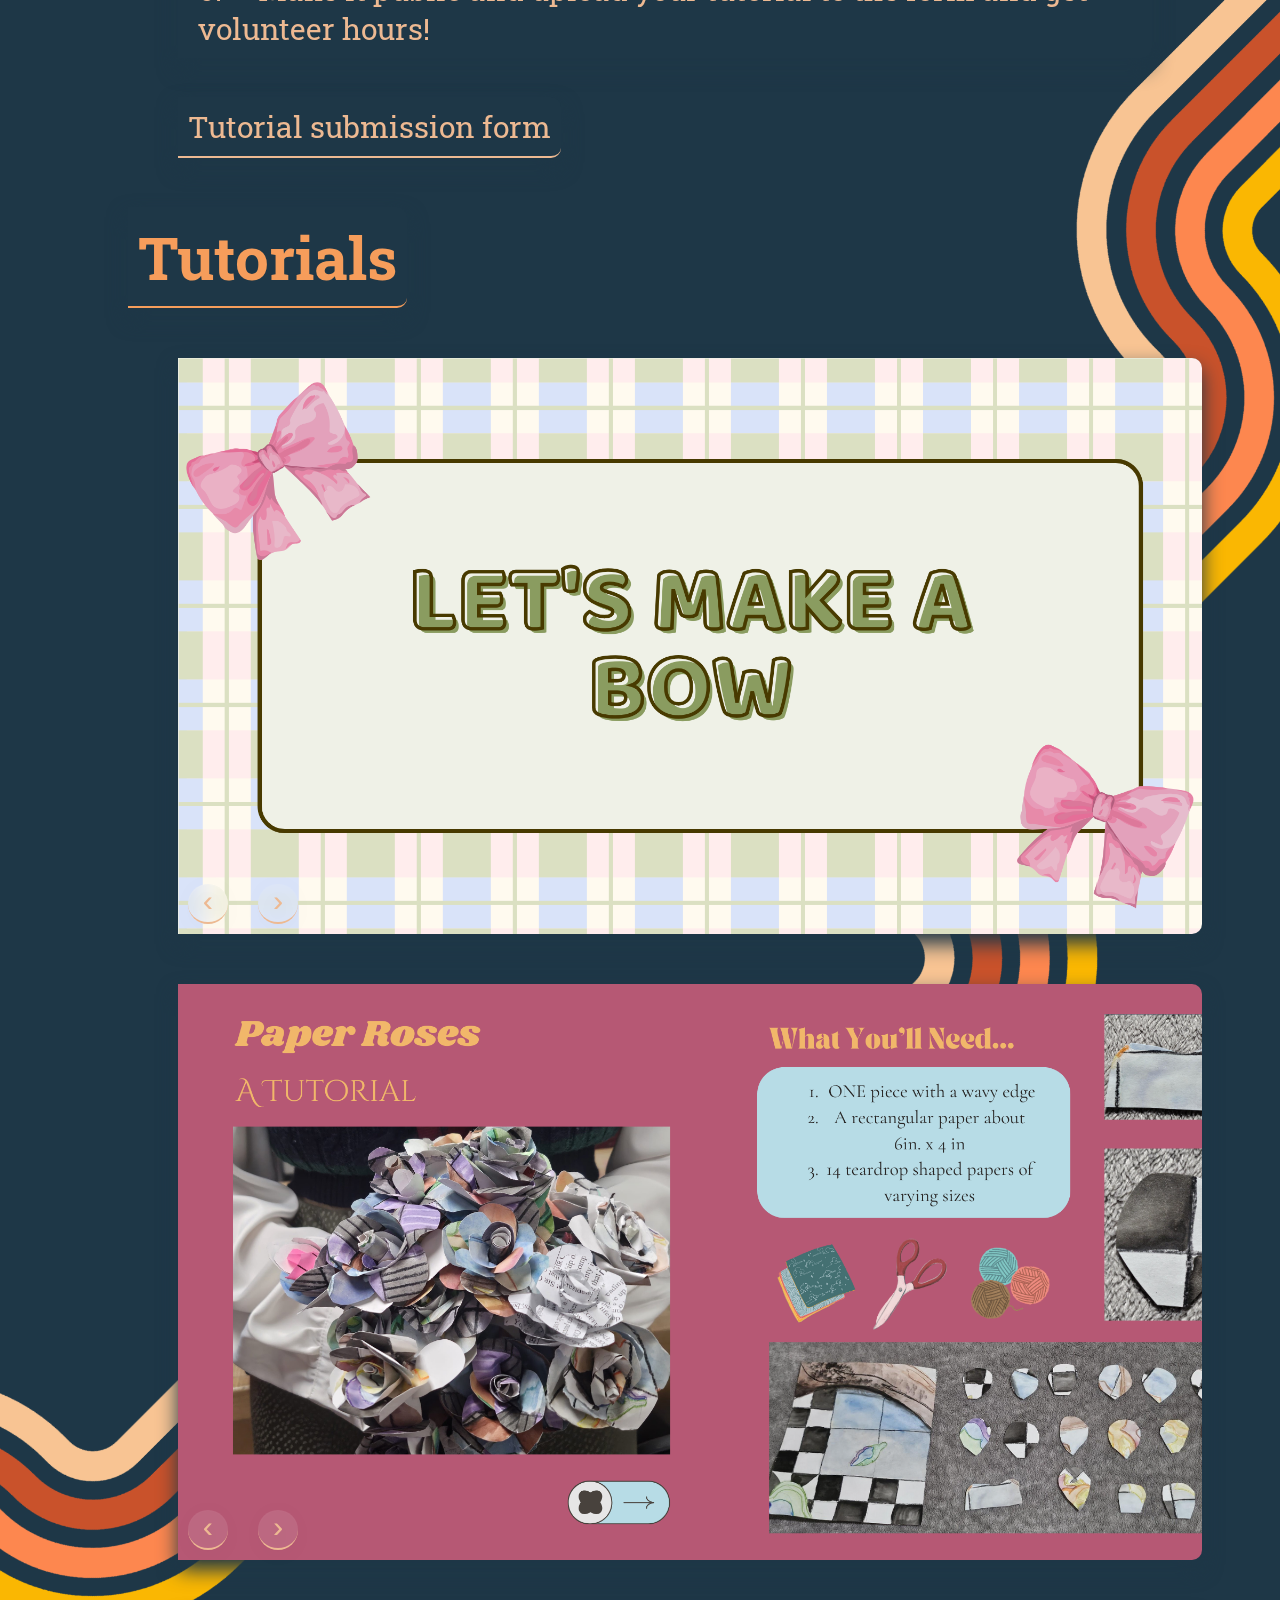
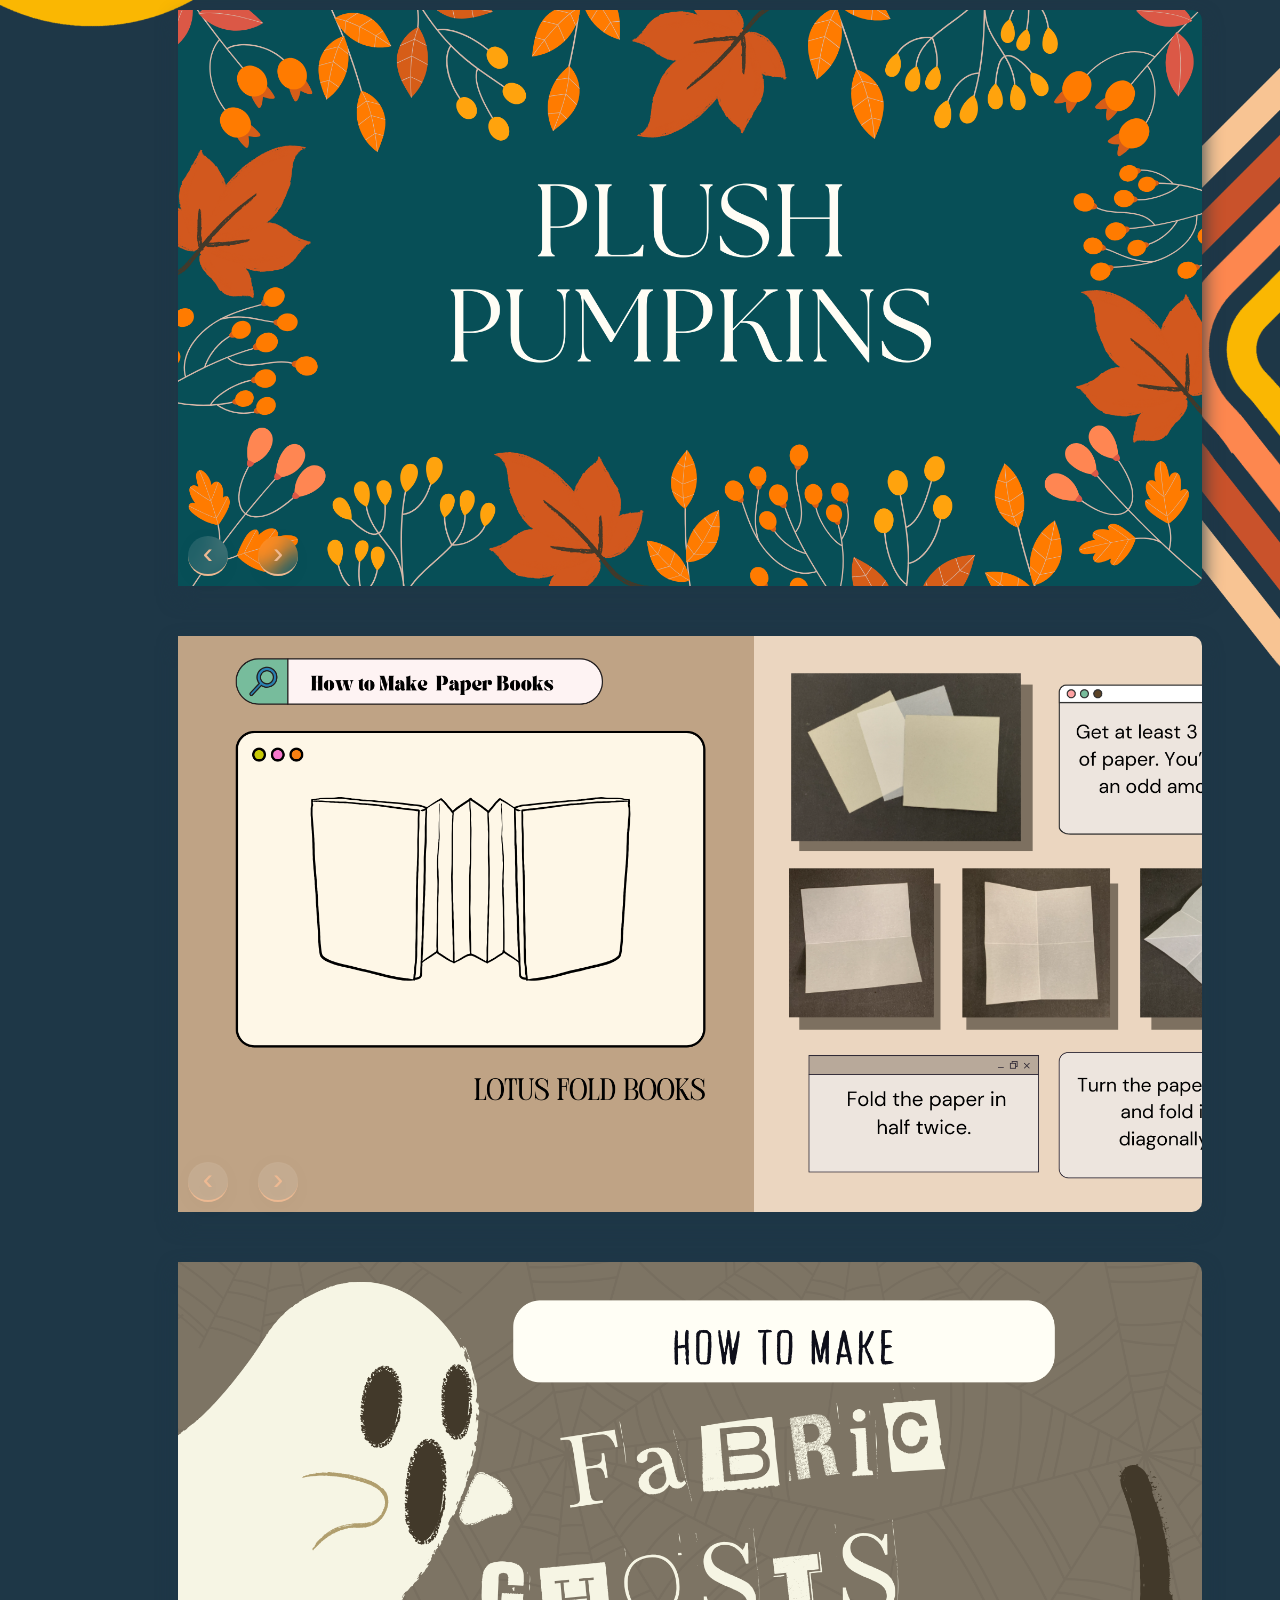
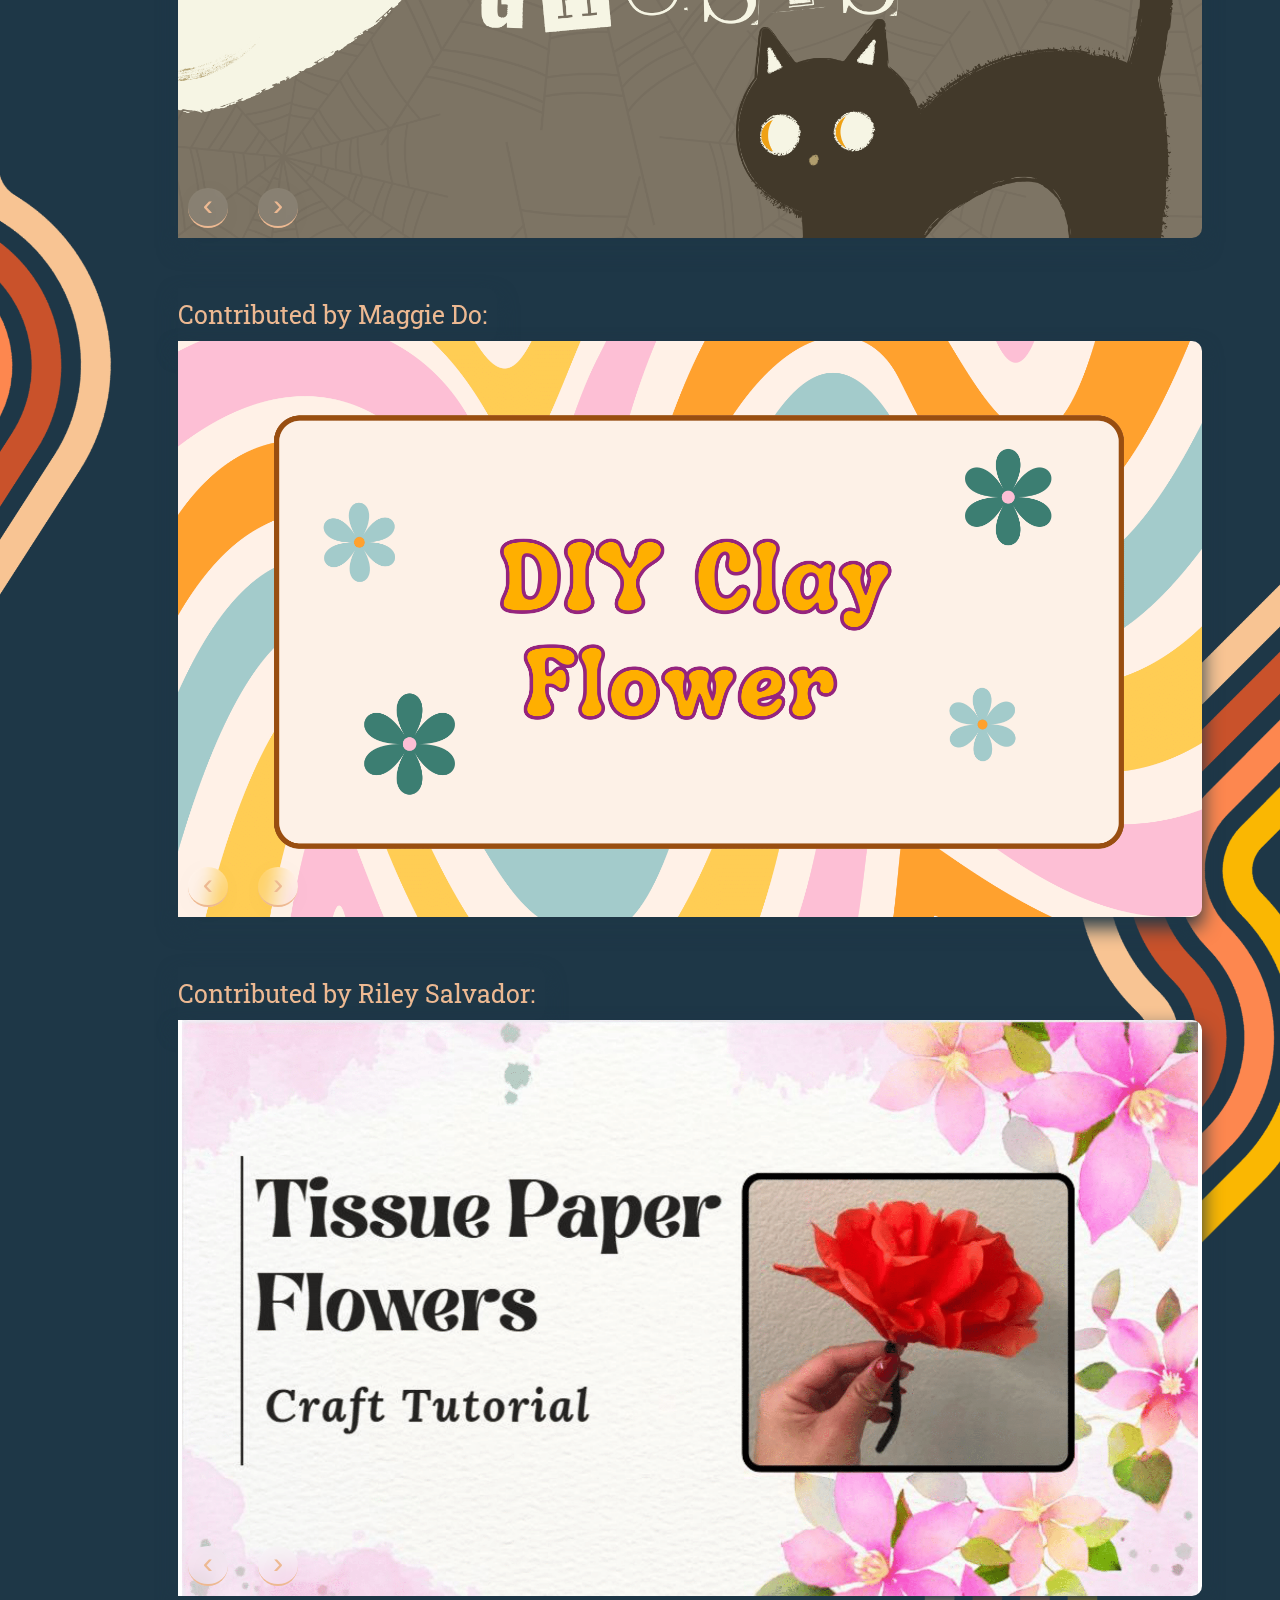
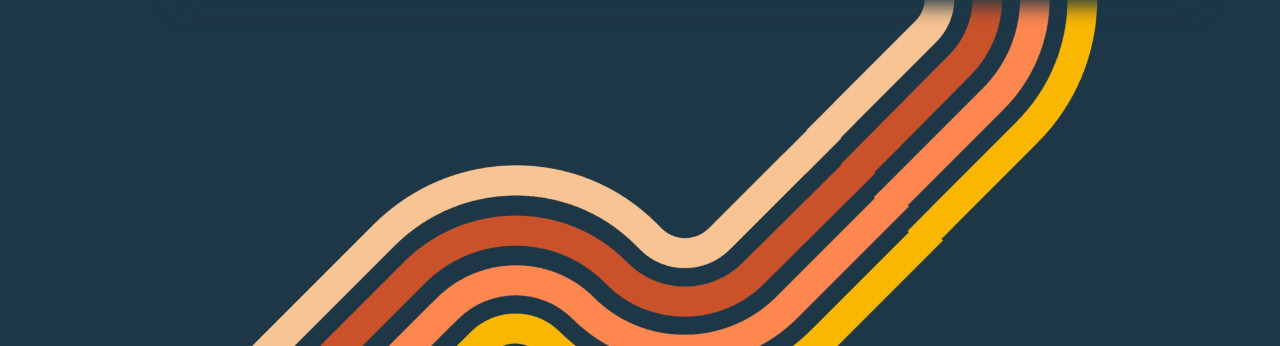
<file: tutorials.html>
<!DOCTYPE html>
<html lang="en">
<head>
	<meta charset="UTF-8" />
	<title>Tutorials | Crafts & Laughs</title>
	<meta name="viewport" content="width=device-width,initial-scale=1" />
	<meta name="description" content="Healing, Handmade." />
	<link rel="stylesheet" type="text/css" href="style.css" />
	<link rel="icon" href="assets/icons/icon.png">
</head>
<body>
	<div class="hero">
		<div class="bg"></div>
		<div class="heroTitle">
			<div class="heroTitleInner">
				<h1>Tutorials</h1>
				<p>A Simple Way to Give.</p>
			</div>
		</div>
	</div>
	<div class="content" id="content">
        <h2>Making a Tutorial</h2>
        <p>You can make a video, slideshow, instruction manual, or any other format that can be followed and replicated.</p>
        <ol>
            <li>Come up with a craft idea that can be enjoyed by children.</li>
            <li>List all the materials and tools needed for the craft.</li>
            <li>Break down craft into clear, manageable steps. Consider any tips or tricks that might help others.</li>
            <li>Follow your steps to create the craft, documenting each stage. Take clear photos or videos of each step.</li>
            <li>Write clear, concise instructions for each step. Number the steps for easy reference. Include any tips or warnings to help others avoid mistakes.</li>
            <li>Make it public and upload your tutorial to the form and get volunteer hours!</li>
        </ol>
        <br>
        <a href=" https://forms.gle/1yhpMczdZUFw5jDp6">Tutorial submission form</a>
		<h2>Tutorials</h2>
		<div class="imagesSlides tutorialFrame tutorialLong">
			<img src="assets/images/tutorials/bows/1.png">
			<img src="assets/images/tutorials/bows/2.png">
			<img src="assets/images/tutorials/bows/3.png">
			<img src="assets/images/tutorials/bows/4.png">
			<img src="assets/images/tutorials/bows/5.png">
			<img src="assets/images/tutorials/bows/6.png">
			<img src="assets/images/tutorials/bows/7.png">
		</div>
		<div class="imagesSlides tutorialFrame tutorialLong">
			<img src="assets/images/tutorials/roses/row-1-column-2.png">
			<img src="assets/images/tutorials/roses/row-1-column-3.png">
			<img src="assets/images/tutorials/roses/row-1-column-4.png">
			<img src="assets/images/tutorials/roses/row-1-column-5.png">
			<img src="assets/images/tutorials/roses/row-1-column-6.png">
			<img src="assets/images/tutorials/roses/row-1-column-7.png">
		</div>
		<div class="imagesSlides tutorialFrame tutorialLong">
			<img src="assets/images/tutorials/pumpkins/1.png">
			<img src="assets/images/tutorials/pumpkins/2.png">
			<img src="assets/images/tutorials/pumpkins/3.png">
			<img src="assets/images/tutorials/pumpkins/4.png">
			<img src="assets/images/tutorials/pumpkins/5.png">
			<img src="assets/images/tutorials/pumpkins/6.png">
		</div>
		<div class="imagesSlides tutorialFrame tutorialLong">
			<img src="assets/images/tutorials/books/1.png">
			<img src="assets/images/tutorials/books/2.png">
			<img src="assets/images/tutorials/books/3.png">
			<img src="assets/images/tutorials/books/4.png">
		</div>
		<div class="imagesSlides tutorialFrame tutorialLong">
			<img src="assets/images/tutorials/ghosts/1.png">
			<img src="assets/images/tutorials/ghosts/2.png">
			<img src="assets/images/tutorials/ghosts/3.png">
			<img src="assets/images/tutorials/ghosts/4.png">
			<img src="assets/images/tutorials/ghosts/5.png">
		</div>
		<small>Contributed by Maggie Do:</small>
		<div class="imagesSlides tutorialFrame tutorialLong">
			<img src="assets/images/tutorials/clay-flower/Clay Flower - maggie do-1.png">
			<img src="assets/images/tutorials/clay-flower/Clay Flower - maggie do-2.png">
			<img src="assets/images/tutorials/clay-flower/Clay Flower - maggie do-3.png">
			<img src="assets/images/tutorials/clay-flower/Clay Flower - maggie do-4.png">
			<img src="assets/images/tutorials/clay-flower/Clay Flower - maggie do-5.png">
			<img src="assets/images/tutorials/clay-flower/Clay Flower - maggie do-6.png">
			<img src="assets/images/tutorials/clay-flower/Clay Flower - maggie do-7.png">
			<img src="assets/images/tutorials/clay-flower/Clay Flower - maggie do-8.png">
		</div>
		<small>Contributed by Riley Salvador:</small>
		<div class="imagesSlides tutorialFrame tutorialLong">
			<img src="assets/images/tutorials/tissue-flower/1.png">
			<img src="assets/images/tutorials/tissue-flower/2.png">
			<img src="assets/images/tutorials/tissue-flower/3.png">
			<img src="assets/images/tutorials/tissue-flower/4.png">
			<img src="assets/images/tutorials/tissue-flower/5.png">
			<img src="assets/images/tutorials/tissue-flower/6.png">
		</div>
	</div>
	<script src="app.js"></script>
	<script src="tutorials.js"></script>
</body>
</html>
</file>
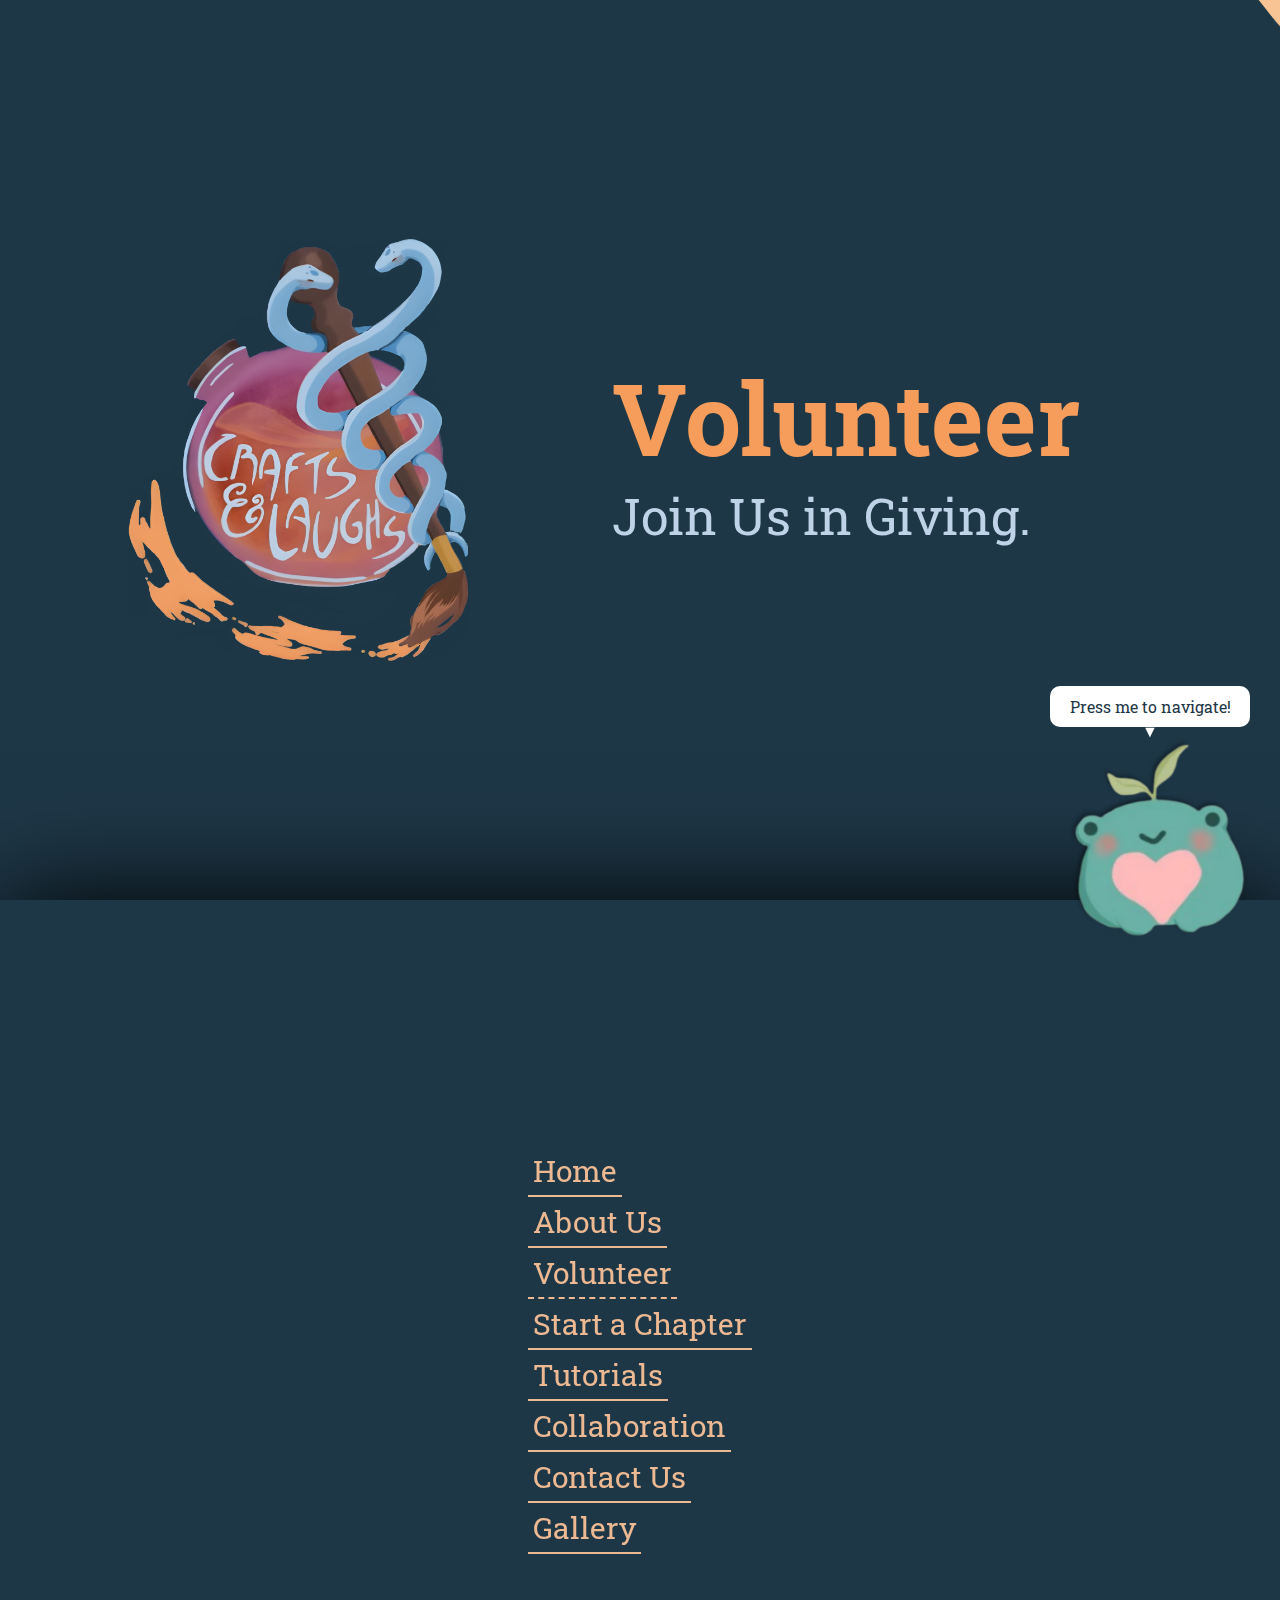
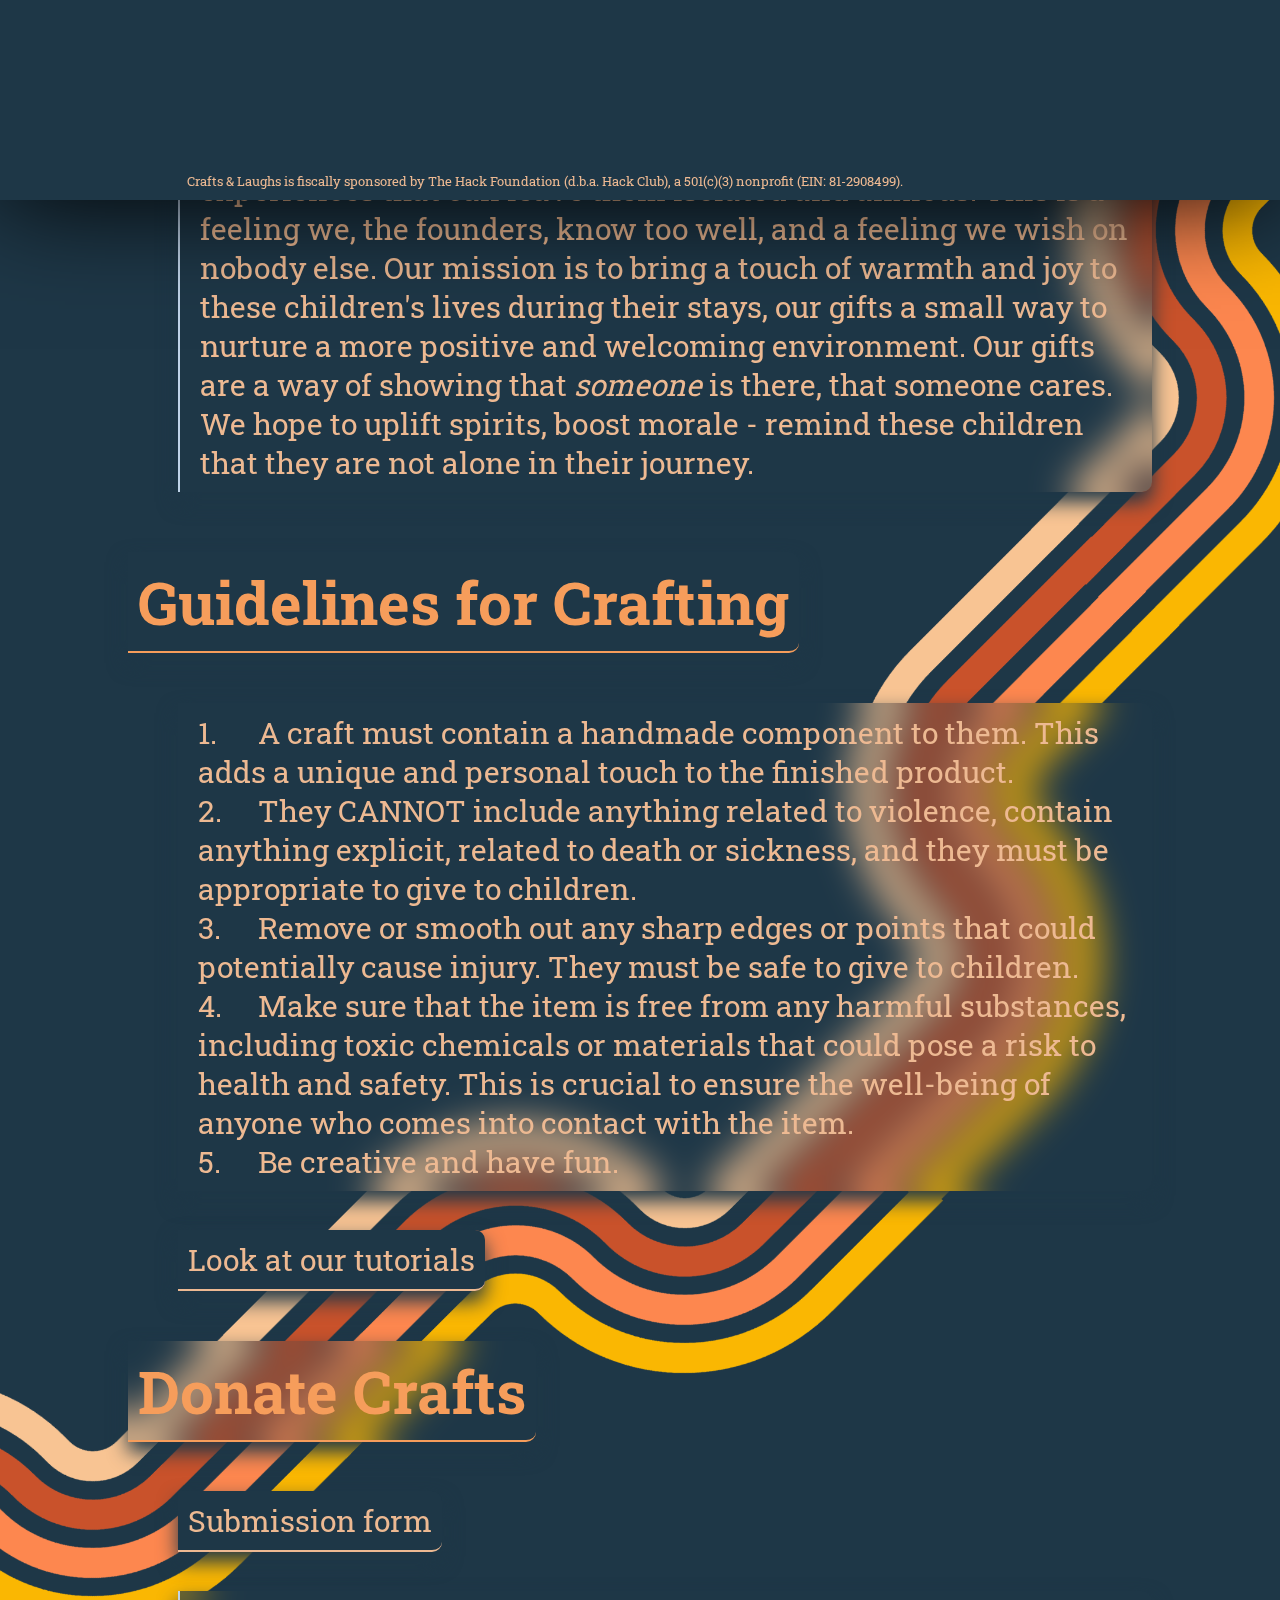
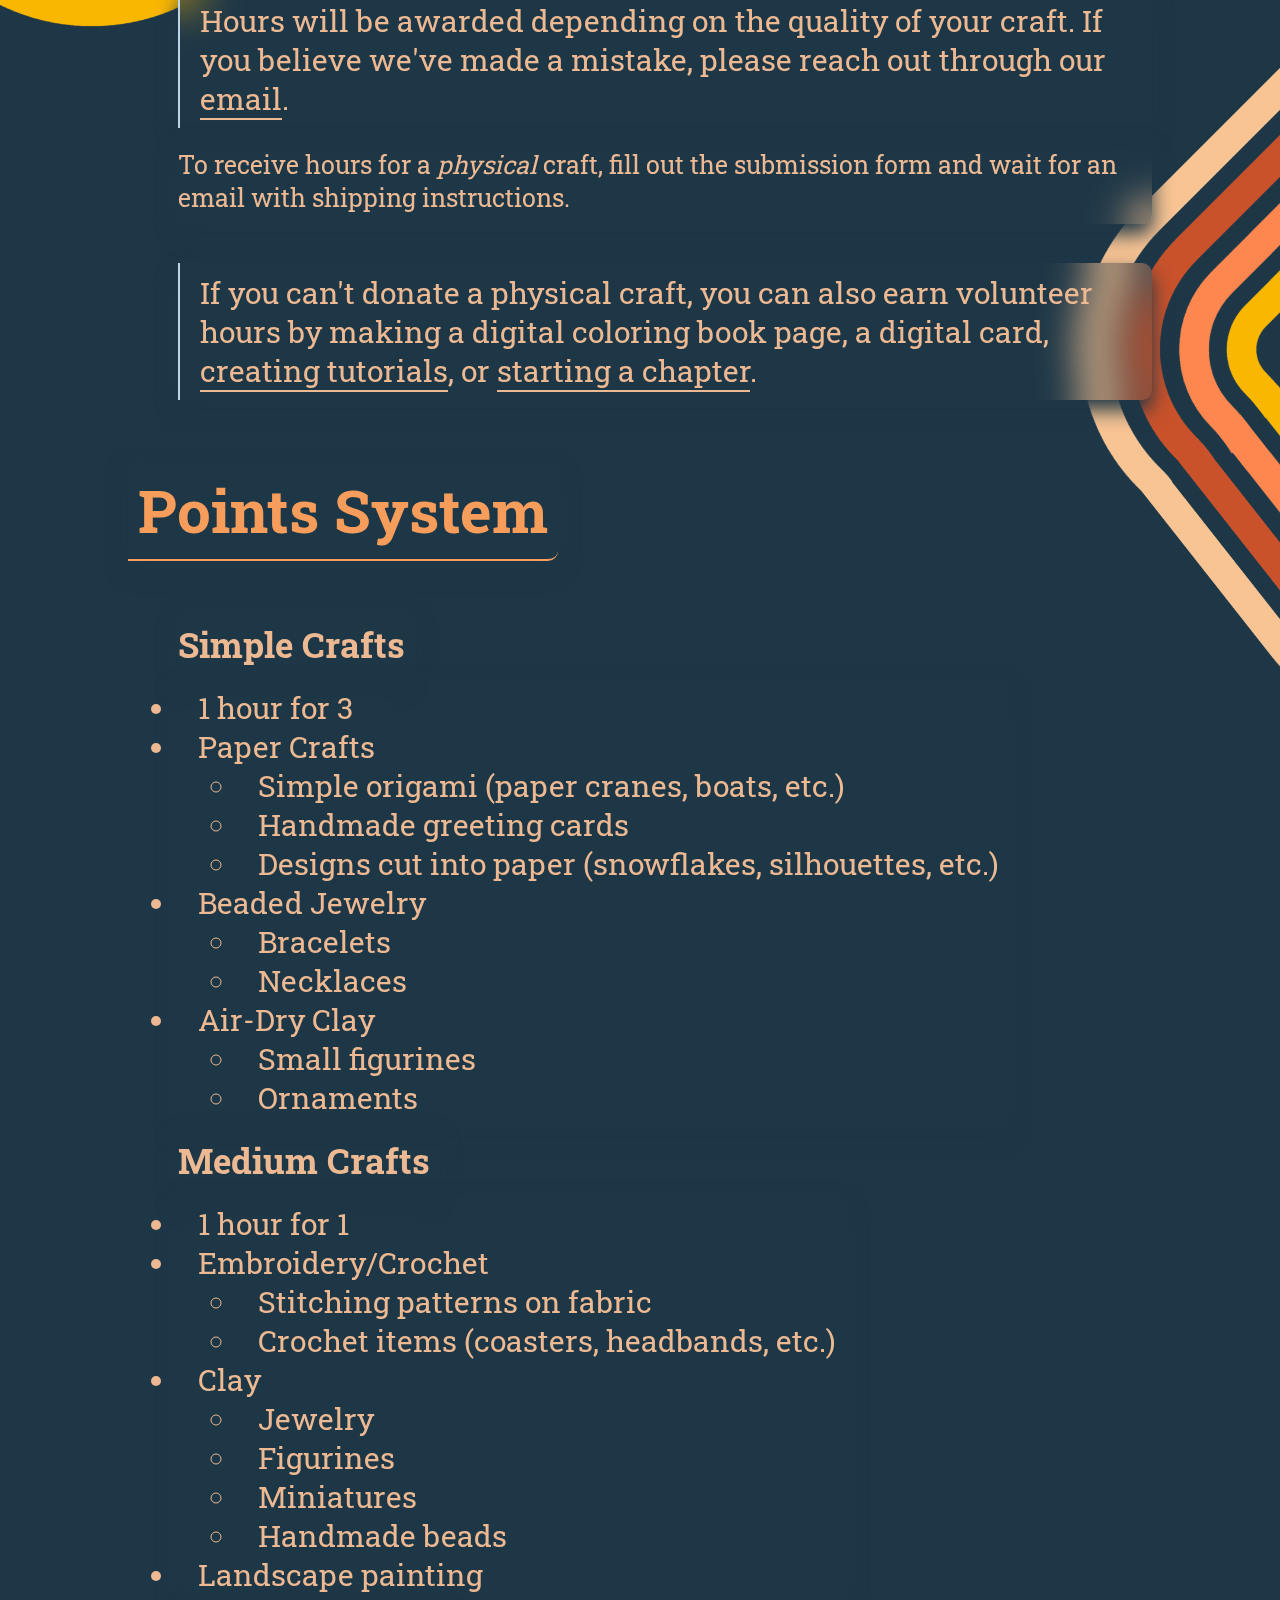
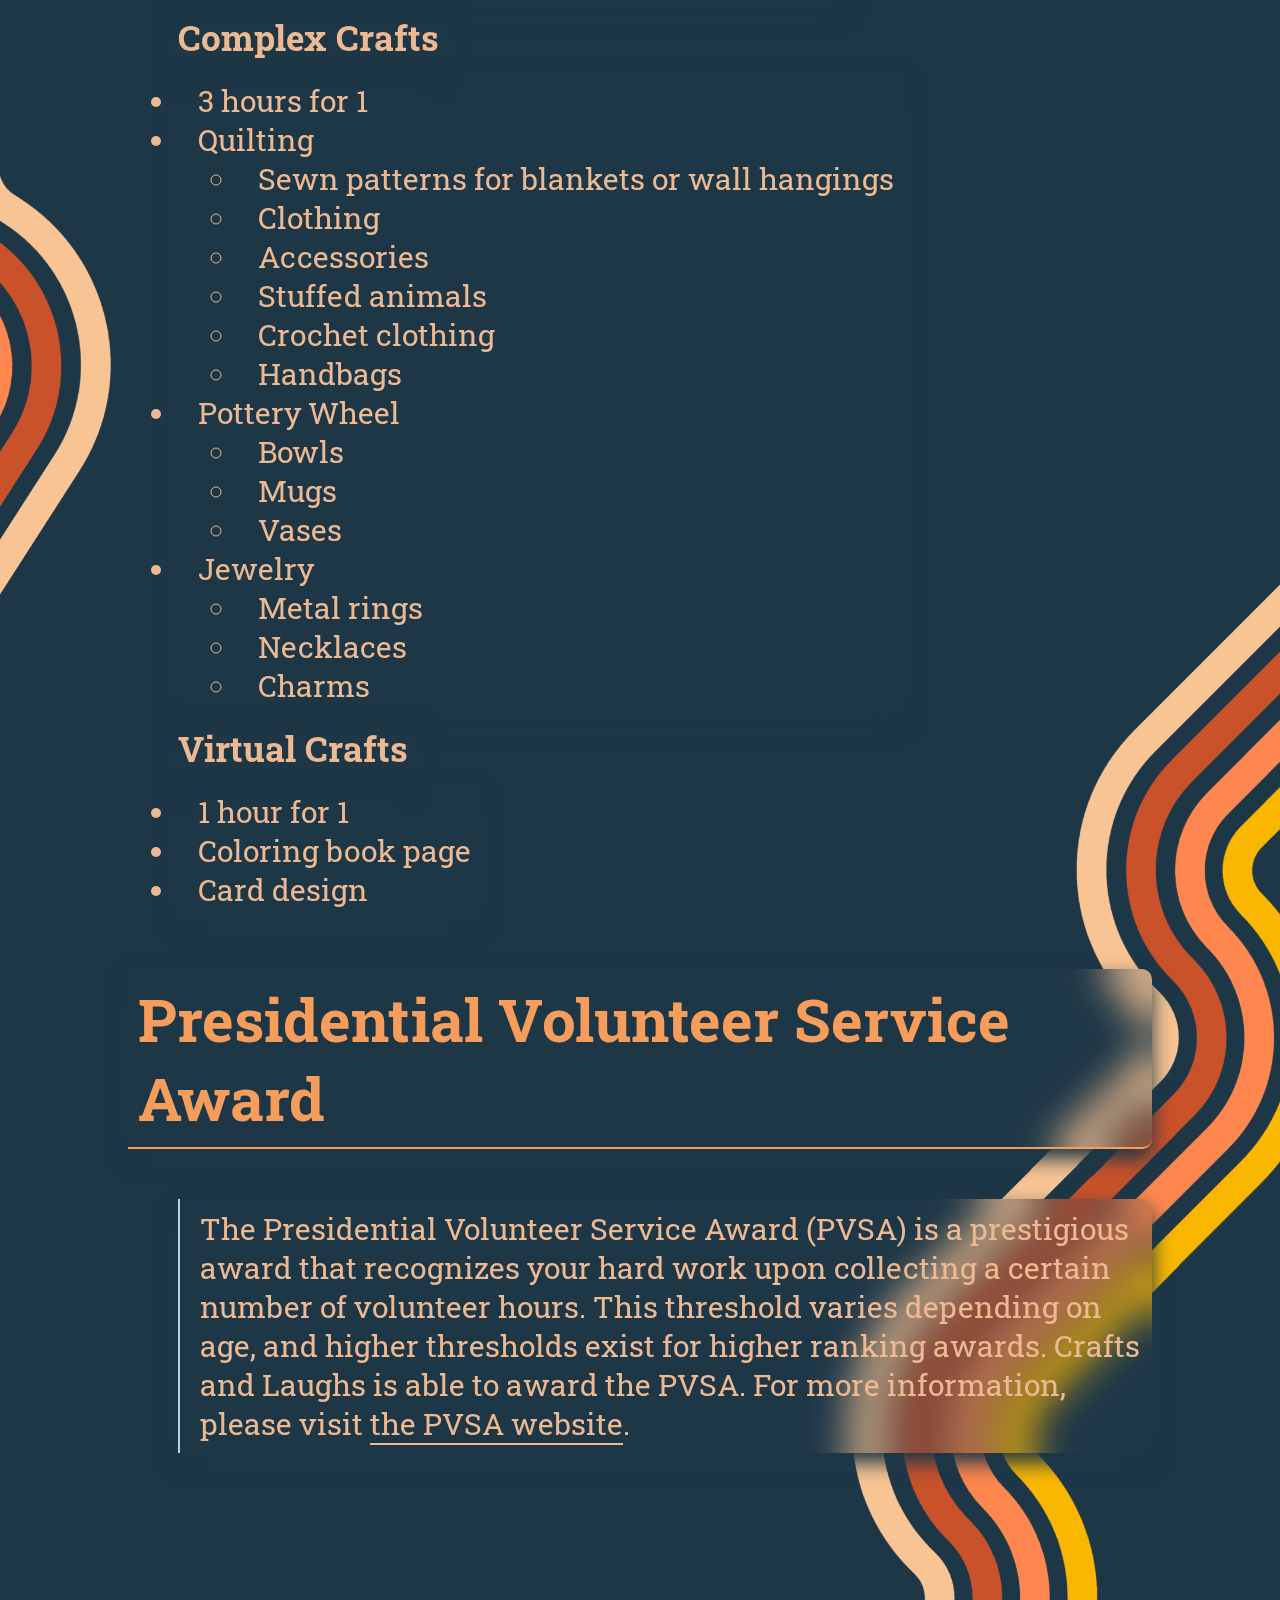
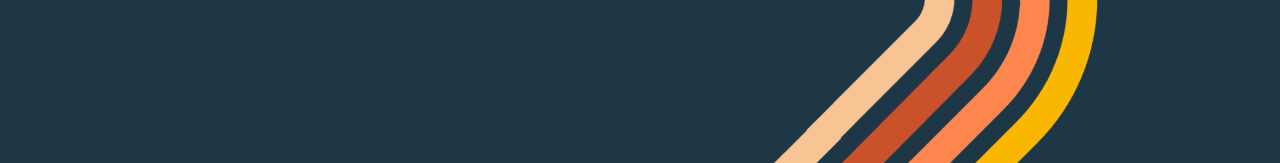
<file: volunteer.html>
<!DOCTYPE html>
<html lang="en">
<head>
	<meta charset="UTF-8" />
	<title>Volunteer | Crafts & Laughs</title>
	<meta name="viewport" content="width=device-width,initial-scale=1" />
	<meta name="description" content="Healing, Handmade." />
	<link rel="stylesheet" type="text/css" href="style.css" />
	<link rel="icon" href="assets/icons/icon.png">
</head>
<body>
	<div class="hero">
		<div class="bg"></div>
		<div class="heroTitle">
			<div class="heroTitleInner">
				<h1>Volunteer</h1>
				<p>Join Us in Giving.</p>
			</div>
		</div>
	</div>
	<div class="content">
        <h2>Why Donate?</h2>
        <p>When you donate to Crafts & Laughs, you're providing emotional support and comfort to children facing hospitalization and the mental health challenges that come with stays in a hospital. Your handmade items are tangible expressions of your love and care - and as simple an act as it might be to <i>give</i>, it's nonetheless so meaningful an act to <i>receive</i>. And for you, the act of creating, of making art, helps your mental health and reduces the burden on your shoulders, all while enhancing your sense of self and your sense of purpose. We can make a difference, as artists and as students, <mark>together</mark>.</p>
        <h2>Why Hospitals, Why Children?</h2>
        <p>Children in hospitals often face challenging and frightening experiences that can leave them isolated and anxious. This is a feeling we, the founders, know too well, and a feeling we wish on nobody else. Our mission is to bring a touch of warmth and joy to these children's lives during their stays, our gifts a small way to nurture a more positive and welcoming environment. Our gifts are a way of showing that <i>someone</i> is there, that someone cares. We hope to uplift spirits, boost morale - remind these children that they are not alone in their journey.</p>
        <h2>Guidelines for Crafting</h2>
        <ol>
            <li>A craft must contain a handmade component to them. This adds a unique and personal touch to the finished product.</li>
            <li>They CANNOT include anything related to violence, contain anything explicit, related to death or sickness, and they must be appropriate to give to children.</li>
            <li>Remove or smooth out any sharp edges or points that could potentially cause injury. They must be safe to give to children.</li>
            <li>Make sure that the item is free from any harmful substances, including toxic chemicals or materials that could pose a risk to health and safety. This is crucial to ensure the well-being of anyone who comes into contact with the item.</li>
            <li>Be creative and have fun.</li>
        </ol>
        <br>
        <a href="tutorials.html">Look at our tutorials</a>
        <h2>Donate Crafts</h2>
        <a href="https://forms.gle/GrhWbt6m74Krgx929">Submission form</a>
        <br>
        <p>Hours will be awarded depending on the quality of your craft. If you believe we've made a mistake, please reach out through our <a href="mailto:contact@craftsandlaughs.org">email</a>.</p>
        <small>To receive hours for a <i>physical</i> craft, fill out the submission form and wait for an email with shipping instructions.</small>
        <br>
        <p>If you can't donate a physical craft, you can also earn volunteer hours by making a digital coloring book page, a digital card, <a href="tutorials.html">creating tutorials</a>, or <a href="chapter.html">starting a chapter</a>.</p>
        <h2>Points System</h2>
        <h3>Simple Crafts</h3>
        <ul>
            <li>1 hour for 3</li>
            <li>Paper Crafts
                <ul>
                    <li>Simple origami (paper cranes, boats, etc.)</li>
                    <li>Handmade greeting cards</li>
                    <li>Designs cut into paper (snowflakes, silhouettes, etc.)</li>
                </ul>
            </li>
            <li>Beaded Jewelry
                <ul>
                    <li>Bracelets</li>
                    <li>Necklaces</li>
                </ul>
            </li>
            <li>Air-Dry Clay
                <ul>
                    <li>Small figurines</li>
                    <li>Ornaments</li>
                </ul>
            </li>
        </ul>
        <h3>Medium Crafts</h3>
        <ul>
            <li>1 hour for 1</li>
            <li>Embroidery/Crochet
                <ul>
                    <li>Stitching patterns on fabric</li>
                    <li>Crochet items (coasters, headbands, etc.)</li>
                </ul>
            </li>
            <li>Clay
                <ul>
                    <li>Jewelry</li>
                    <li>Figurines</li>
                    <li>Miniatures</li>
                    <li>Handmade beads</li>
                </ul>
            </li>
            <li>Landscape painting</li>
        </ul>
        <h3>Complex Crafts</h3>
        <ul>
            <li>3 hours for 1</li>
            <li>Quilting
                <ul>
                    <li>Sewn patterns for blankets or wall hangings</li>
                    <li>Clothing</li>
                    <li>Accessories</li>
                    <li>Stuffed animals</li>
                    <li>Crochet clothing</li>
                    <li>Handbags</li>
                </ul>
            </li>
            <li>Pottery Wheel
                <ul>
                    <li>Bowls</li>
                    <li>Mugs</li>
                    <li>Vases</li>
                </ul>
            </li>
            <li>Jewelry
                <ul>
                    <li>Metal rings</li>
                    <li>Necklaces</li>
                    <li>Charms</li>
                </ul>
            </li>
        </ul>
        <h3>Virtual Crafts</h3>
        <ul>
            <li>1 hour for 1</li>
            <li>Coloring book page</li>
            <li>Card design</li>
        </ul>
        <h2>Presidential Volunteer Service Award</h2>
        <p>The Presidential Volunteer Service Award (PVSA) is a prestigious award that recognizes your hard work upon collecting a certain number of volunteer hours. This threshold varies depending on age, and higher thresholds exist for higher ranking awards. Crafts and Laughs is able to award the PVSA. For more information, please visit <a href="https://presidentialserviceawards.gov/eligibility">the PVSA website</a>.</p>
	</div>
	<script src="app.js"></script>
</body>
</html>
</file>
<file: style.css>
@import url('https://fonts.googleapis.com/css2?family=Roboto+Slab:wght@100..900&display=swap');

:root {
	--main-color:#1E3747;
	--accent-color:#f69d5b;
	--light-color:#edb992;
	--secondary-color:#BFD3E8;
}

@font-face {
	font-family: Roboto;
	src: url(assets/fonts/RobotoSlab-VariableFont_wght.ttf);
}

body {
	font-family:"Roboto Slab", Roboto;
	background-color:var(--main-color);
	background-image: url("assets/images/scroll.png");
	background-size: cover;
	background-repeat: repeat-y;
	background-position: 0 50vh;
	color: var(--light-color);
	font-size: 30px;
}
h2 {
	font-size: 60px;
}
.hero {
	font-size: 50px;
}
@media (max-width: 700px) {
	body {
		font-size: 24px;
	}
	h2 {
		font-size: 36px;
	}
	.hero {
		font-size: 35px;
	}
}

.erry {
	position: fixed;
	bottom: -60px;
	right: 10px;
	transition: 0.2s;
	border: none;
	background-color: transparent;
	font-family: inherit;
	font-size: inherit;
	color: inherit;
	z-index: 3;
}
#jerryCherry {
	width: max(24px, 40vw);
	max-width: 200px;
	filter: drop-shadow(-2px -2px 2px rgba(0, 0, 0, 0.408));
	-webkit-filter: drop-shadow(-2px -2px 2px rgba(0, 0, 0, 0.408));
}
.erry:hover {
	bottom:-40px;
}
.erry:active {
	scale: 1.1;
}
@keyframes dialogBox {
	0% {
		margin-bottom: 30px;
	}
	50% {
		margin-bottom: 40px;
	}
	100% {
		margin-bottom: 30px;
	}
}
.erry > p {
	background-color: white;
	color: var(--main-color);
	text-align: center;
	padding: 10px;
	box-sizing: border-box;
	border-radius: 10px;
	position: relative;
	font-size: 16px;
	animation-name: dialogBox;
	animation-duration: 2s;
	animation-iteration-count: infinite;
}
.erry > p::after {
	content: "▼";
	position: absolute;
	bottom: -0.9em;
	color: white;
	left: 50%;
	translate: -50%;
}

#logo {
	height: 8vh;
	top: 1vh;
	left: 1vw;
	border-radius: 15px;
}
.hero {
	position: absolute;
	left: 50%;
	top: 50%;
	translate: -50% -50%;
	width: 80%;
	height: 80%;
	display: flex;
}
.bg {
	flex:1;
	background-image: url("assets/images/bg.png");
	background-position: center;
	background-size: contain;
	background-repeat: no-repeat;
	transition: 0.2s;
}
.bg:hover {
	rotate: 10deg;
}
.heroTitle {
	flex:2;
	display: flex;
	justify-content: center;
	align-items: center;
	flex-direction: column;
	text-align: left;
}
.heroTitleInner > h1, .heroTitleInner > p { 
	margin: 0;
	text-align: inherit;
	display: flex;
}
.heroTitleInner {
	display: flex;
	flex-direction: column;
	justify-content: center;
	align-items: start;
	padding-left: 70px;
	box-sizing: border-box;
}

@media (max-width:1200px) {
	.bg {
		position: absolute;
		left: 0;
		top: 0;
		width: 100%;
		height: 100%;
		z-index: -1;
		opacity: 0.2;
		filter: blur(5px);
		-webkit-filter: blur(5px);
	}
	.heroTitleInner{
		align-items: center;
		text-align: center;
		padding-left: 0;
	}
	.heroTitleInner > h1, .heroTitleInner > p { 
		justify-content: center;
		align-items: center;
	}
}
.heroTitleInner > h1 {
	color: var(--accent-color);
}
.heroTitleInner > p {
	color: var(--secondary-color);
}
.content {
	position: absolute;
	top: 100vh;
	left: 50%;
	translate: -50% 0;
	width: 80%;
	display: flex;
	flex-direction: column;
	align-items: start;
	box-sizing: border-box;
	min-height:100vh;
	padding-bottom: 300px;;
}
.content > * {
	border-top-right-radius: 10px;
	border-bottom-right-radius: 10px;
	backdrop-filter: blur(20px);
	-webkit-backdrop-filter: blur(20px);
	box-shadow: 0 10px 20px var(--main-color);
	padding: 10px;
}
.content > a, button {
	background-color: var(--main-color);
	padding: 10px !important;
}
.content > h2 {
	border-bottom: solid 2px;
	padding-bottom: 10px;
	color: var(--accent-color);
}
.content > :not(h2) {
	margin: 0;
	margin-left: 50px;
	padding-left: 0;
}
.content > p {
	padding-left: 20px !important;
	position: relative;
	border-left: solid 2px var(--secondary-color);
	margin-bottom: 10px;
}
@media (max-width:800px) {
	.content > :not(h2) {
		margin-left: 0;
		padding-left: 0px;
	}
}

a, button {
	border: none;
	border-bottom: solid 2px;
	color: inherit;
	padding:5px;
	transition: 0.2s;
	margin: 0 10px 0 10px;
	text-decoration: none;
	font-family: inherit;
	font-size: inherit;
}
a:hover, button:not(.erry):hover {	
	background-color: var(--accent-color);
	color: var(--main-color);
}
.current {
	border-bottom: dashed 2px;
}

#erryNav {
	position: fixed;
	left: 50%;
	top: 50%;
	translate: -50% -50%;
	background-color: var(--main-color);
	width: 100%;
	height: 100%;
	transition: 1s;
	display: flex;
	flex-direction: column;
	justify-content: center;
	align-items: center;
	z-index: 2;
	box-shadow: 0 0 100px rgb(0, 0, 0);
}
.links {
	display: flex;
	justify-content: center;
	align-items: start;
	flex-direction: column;
}

#canvas {
	position: absolute;
	left: 0;
	top: 0;
	width: 100%;
	height: 100%;
}

.profile {
	display: flex;
	padding: 10px;
	box-sizing: border-box;
	width: 100%;
	background-color: var(--accent-color);
	padding: 10px;
	box-sizing: border-box;
	color: var(--main-color);
	max-width: 800px;
	box-shadow: 0 0 20px rgba(0, 0, 0, 0.25);
}
.profileText {
	display: flex;
	flex-direction: column;
	justify-content: center;
	align-items: center;
	text-align: center;
	width: 100%;
}
.profileText > * {
	padding: 0;
	margin: 0;
	color: inherit;
}
.profileText > a:hover {
	border-width: 5px;
}
.pfp {
	max-width: 50%;
	margin-left: 10px;
	margin-right: 10px;
	box-shadow: 0 0 20px rgba(0, 0, 0, 0.25);
}
.profileDescription {
	margin-bottom: 100px;
}
.profileDescription > p {
	padding: 20px;
	margin: 0;
}

mark {
	background-color: var(--accent-color);
	color: var(--main-color);
	display: inline-block;
	width: fit-content;
}
p > a {
	padding: 0;
	margin: 0;
}
li {
	padding-left: 20px
}
ol {
	list-style: none;
	counter-reset: item;
}
ol > li:before { 
	content: counter(item) ". ";
	counter-increment: item;
	width: 2em;
	display: inline-block;
  }

footer {
	position: absolute;
	bottom: 0;
	padding: 10px;
	box-sizing: border-box;
	padding-right: 200px;
	font-size: 15px;
}

small > a {
	padding: 0;
	margin: 0;
}

.tutorialFrame {
	max-width: 100%;
	overflow: scroll;
	padding: 0;
	margin-bottom: 25px !important;
}
.tutorialLong {
	aspect-ratio: 1/0.5625;
}

.imagesSlides {
	position: relative;
	overflow-x: scroll;
	white-space: nowrap;
	scroll-behavior: smooth;
	padding: 0;
	box-sizing: border-box;
	font-size: 0;
}
.imagesSlides > img {
	height: 100%;
	display: inline;
	box-sizing: border-box;
}

.slideControls {
	position: relative;
	width: 100%;
	padding: 0;
	translate: 0 -25px;
	margin-bottom: 25px !important;
	background-color: transparent;
	backdrop-filter: none;
	box-shadow: none;
}
.leftRight {
	position: absolute;
	margin: 10px;	
	background-color: rgba(255, 255, 255, 0.1);
	filter: drop-shadow(0 0 10px rgba(0, 0, 0, 0.1));
	backdrop-filter: blur(10px);
	width: 40px;
	height: 40px;
	display: flex;
	justify-content: center;
	align-items: center;
	bottom: 0;
	border-radius: 100vmin;
	padding: 0;
	box-sizing: border-box;
	font-family: monospace;
}
.lrl {
	left: 0;
}
.lrr {
	left: 70px;
}
</file>
